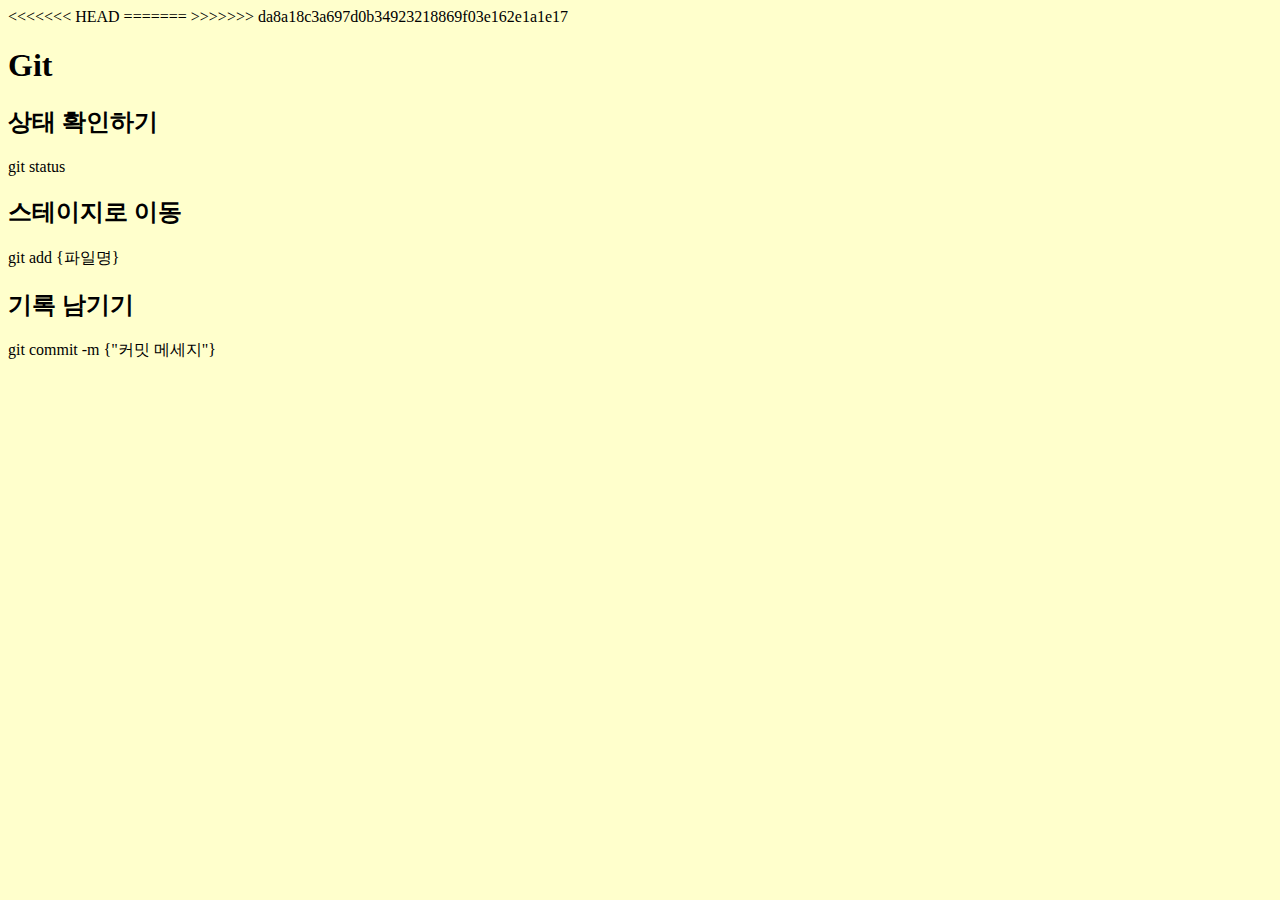
<file: index.html>
<!DOCTYPE html>
<html lang="ko-KR">
<head>
  <meta charset="UTF-8">
  <meta name="viewport" content="width=device-width, initial-scale=1.0">
  <meta http-equiv="X-UA-Compatible" content="ie=edge">
<<<<<<< HEAD
  <title>Git을 배우자</title>
  <link rel="stylesheet" href="css/style.css">
=======
  <title>git을 배우자</title>
>>>>>>> da8a18c3a697d0b34923218869f03e162e1a1e17
</head>
<body>
  <h1>Git</h1>
  <h2>상태 확인하기</h2>
  <p>git status</p>
  <h2>스테이지로 이동</h2>
  <p>git add {파일명}</p>
  <h2>기록 남기기</h2>
  <p>git commit -m {"커밋 메세지"}</p>
</body>
</html>
</file>
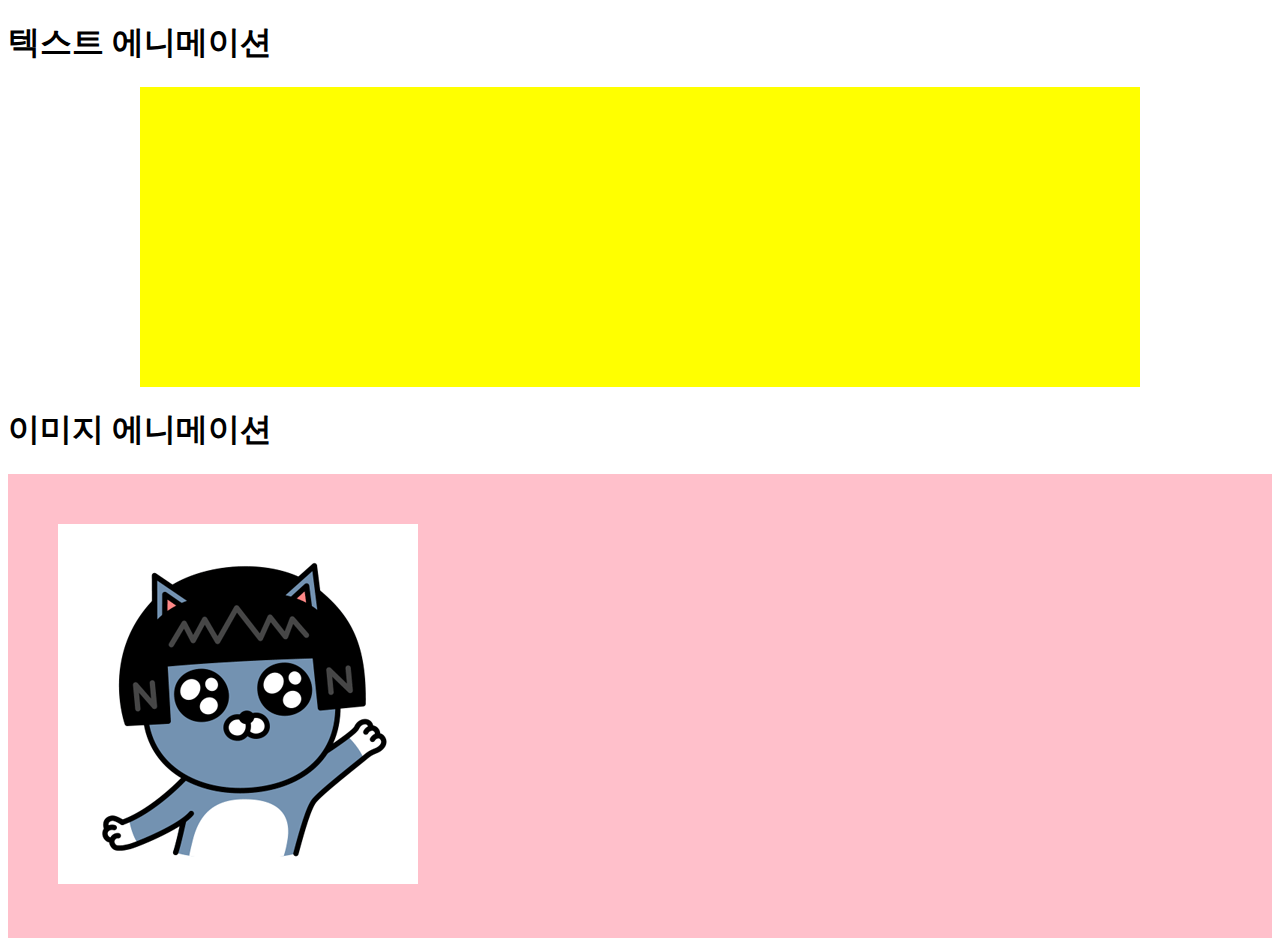
<file: animation.html>
<!DOCTYPE html>
<html lang="ko-KR">
<head>
  <meta charset="UTF-8">
  <meta name="viewport" content="width=device-width, initial-scale=1.0">
  <meta http-equiv="X-UA-Compatible" content="ie=edge">
  <title>에니메이션 활용</title>
  <link rel="stylesheet" href="css/animation.css">
</head>
<body>
  <h1>텍스트 에니메이션</h1>
  <div class="text-wrap">
    <div class="text">
      Hello CSS Animation!
    </div>
  </div>
  <h1>이미지 에니메이션</h1>
  <div class="img-wrap">
    <img src="images/neo.gif" alt="" class="neo">
  </div>
</body>
</html>
</file>
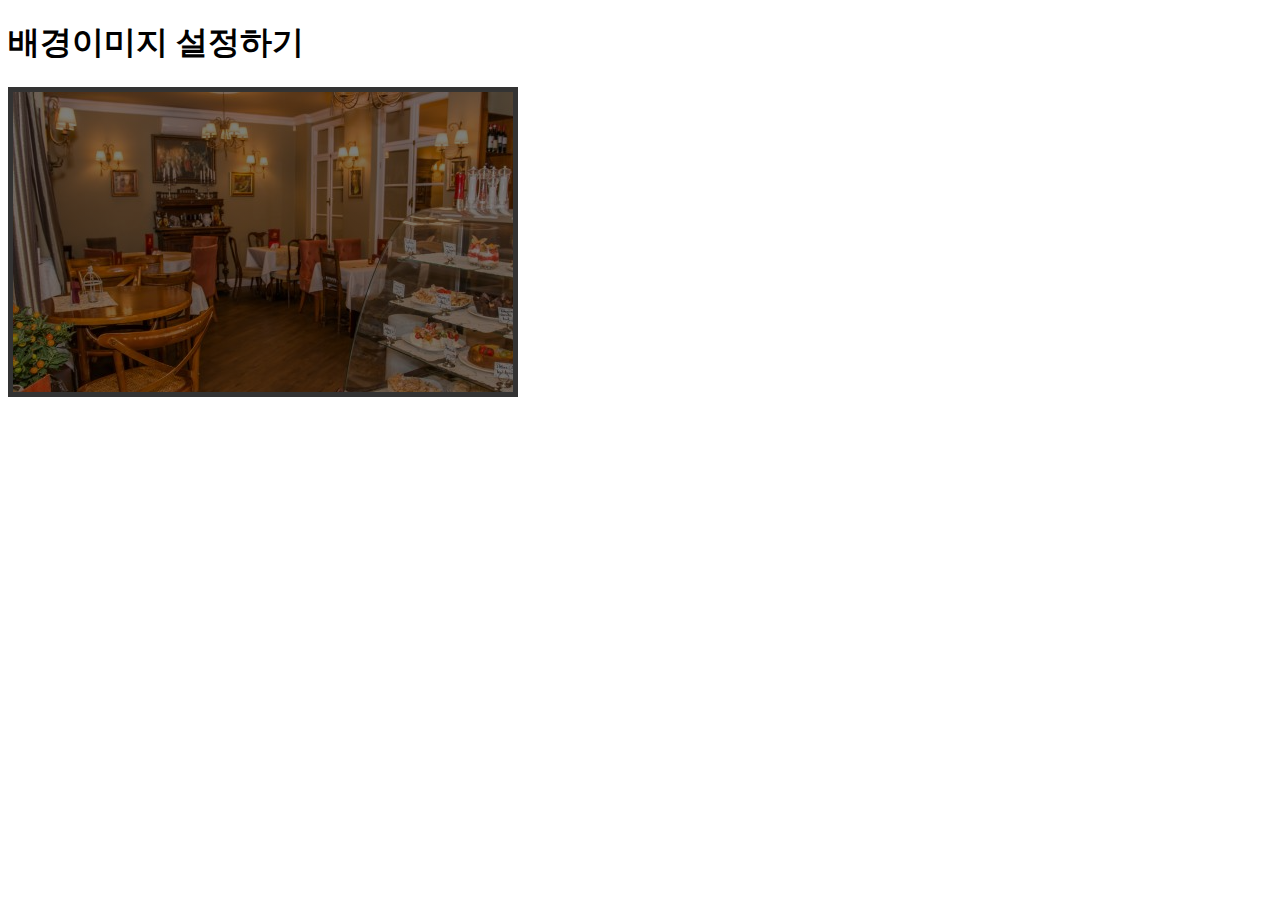
<file: background.html>
<!DOCTYPE html>
<html lang="ko-KR">
<head>
  <meta charset="UTF-8">
  <meta name="viewport" content="width=device-width, initial-scale=1.0">
  <meta http-equiv="X-UA-Compatible" content="ie=edge">
  <title>배경이미지 활용</title>
  <link rel="stylesheet" href="css/background.css">
</head>
<body>
  <h1>배경이미지 설정하기</h1>
  <div class="bg-wrap">

    
  </div>
</body>
</html>
</file>
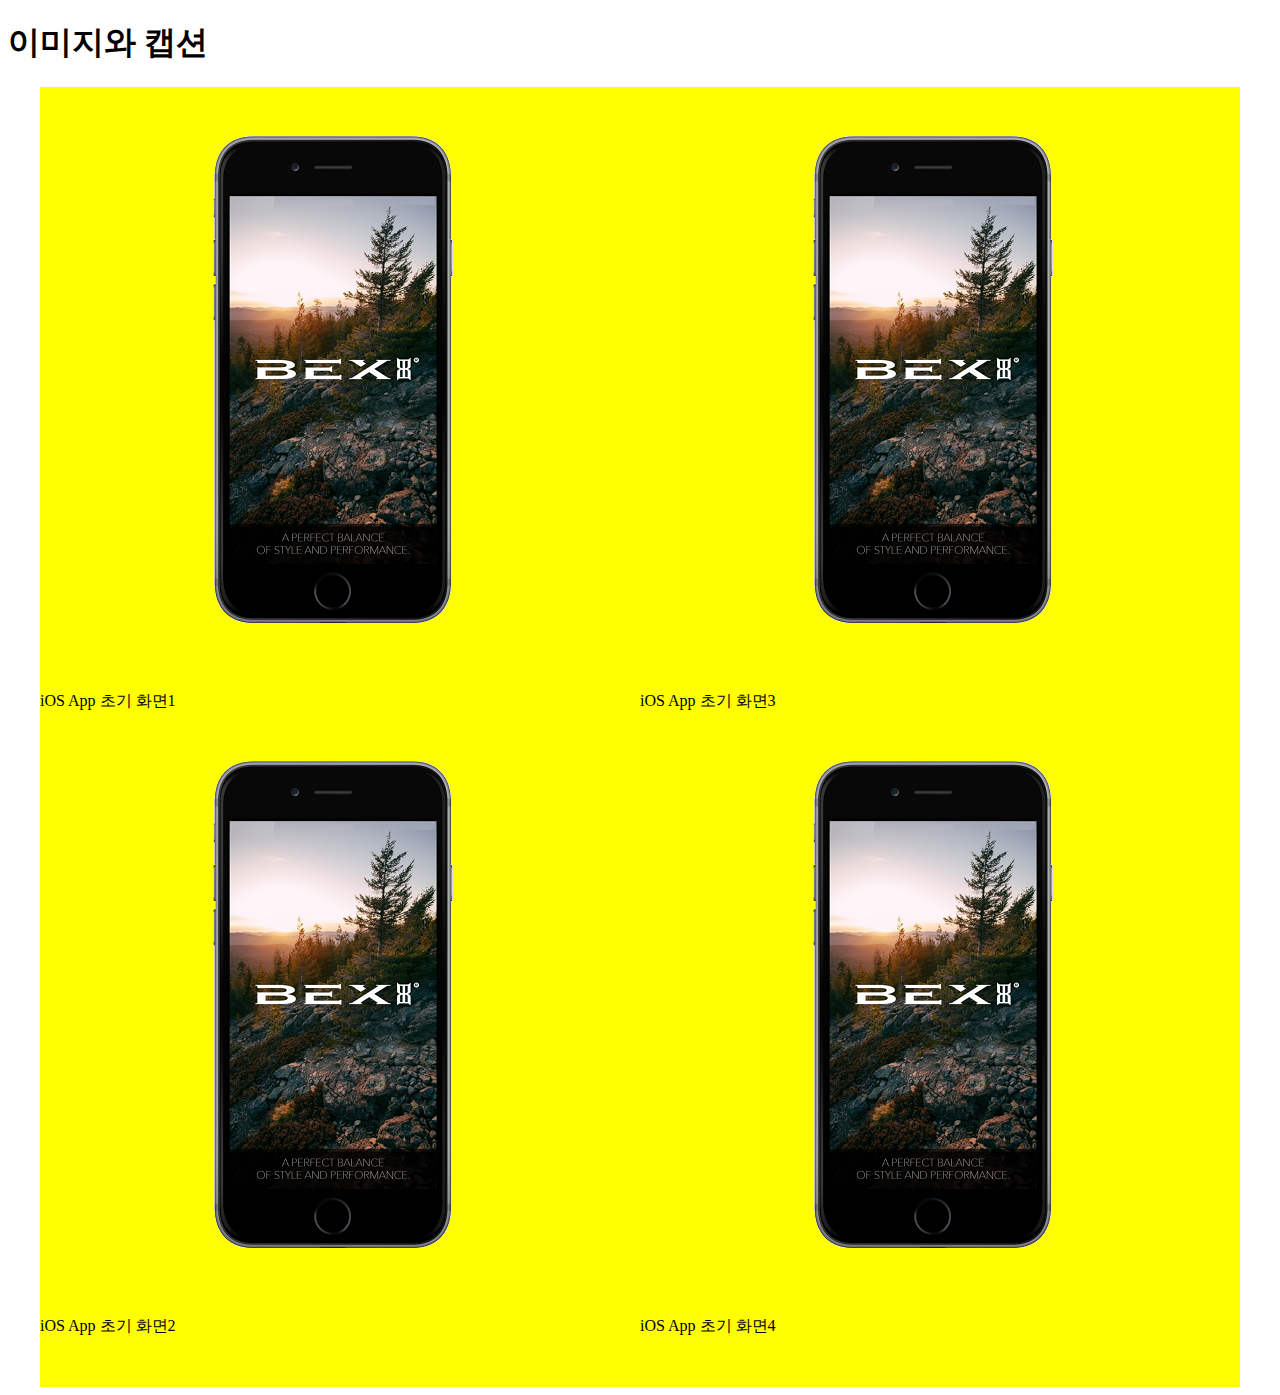
<file: figure.html>
<!DOCTYPE html>
<html lang="ko-KR">
<head>
  <meta charset="UTF-8">
  <meta name="viewport" content="width=device-width, initial-scale=1.0">
  <meta http-equiv="X-UA-Compatible" content="ie=edge">
  <title>figure 요소와 figcaption</title>
  <link rel="stylesheet" href="css/figure.css">
</head>
<body>
  <h1>이미지와 캡션</h1>
  <div>
    <figure>
      <img src="images/app.png" alt="">
      <figcaption>iOS App 초기 화면1</figcaption>
    </figure>
    <figure>
      <img src="images/app.png" alt="">
      <figcaption>iOS App 초기 화면2</figcaption>
    </figure>
    <figure>
      <img src="images/app.png" alt="">
      <figcaption>iOS App 초기 화면3</figcaption>
    </figure>
    <figure>
      <img src="images/app.png" alt="">
      <figcaption>iOS App 초기 화면4</figcaption>
    </figure>
  </div>
</body>
</html>
</file>
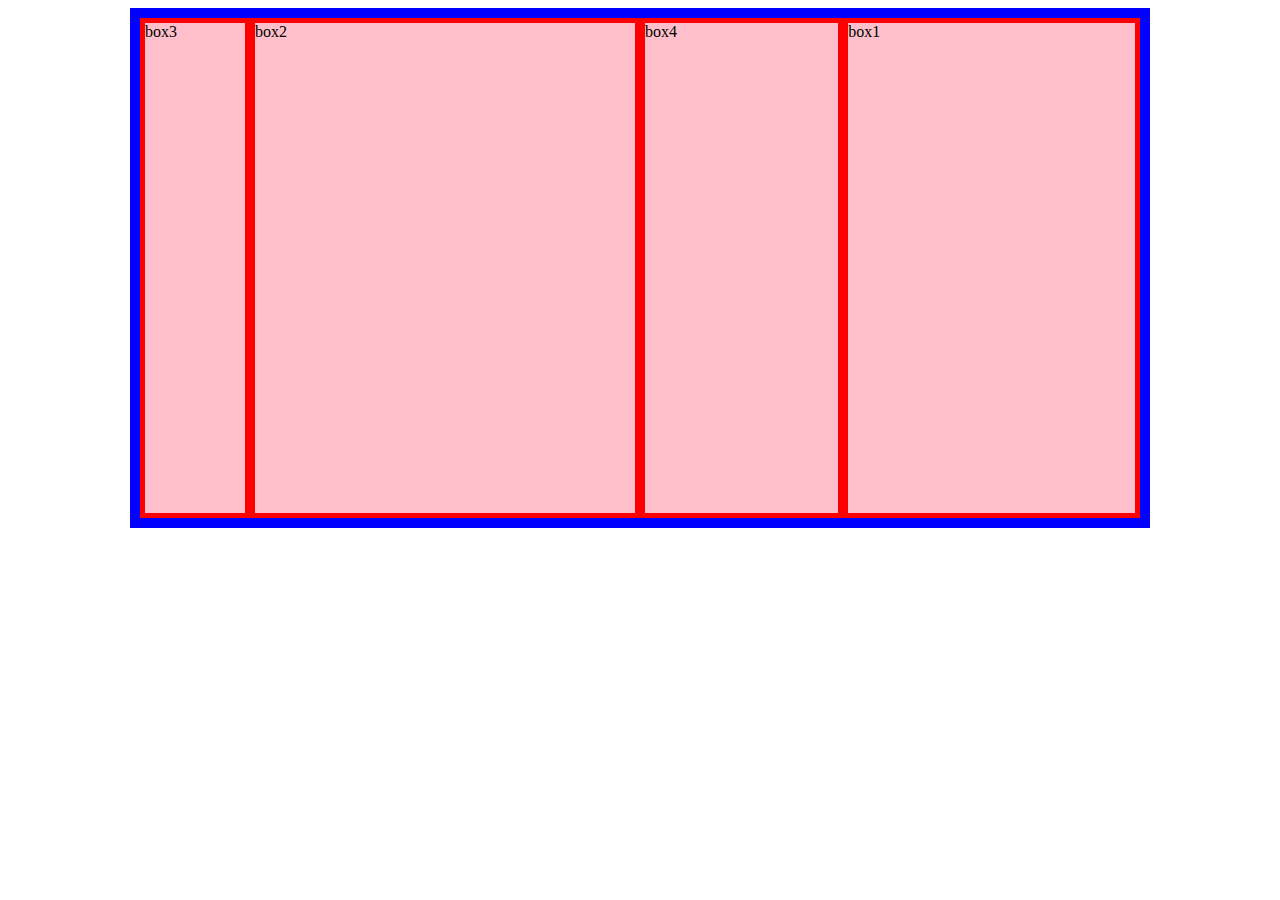
<file: flex.html>
<!DOCTYPE html>
<html lang="ko-KR">
<head>
  <meta charset="UTF-8">
  <meta name="viewport" content="width=device-width, initial-scale=1.0">
  <meta http-equiv="X-UA-Compatible" content="ie=edge">
  <title>플렉스 박스</title>
  <link rel="stylesheet" href="css/flex.css">
</head>
<body>
  <div class="wrap">
    <div class="w1">box1</div>
    <div class="w2">box2</div>
    <div class="w3">box3</div>
    <div class="w4">box4</div>
  </div>
  
</body>
</html>
</file>
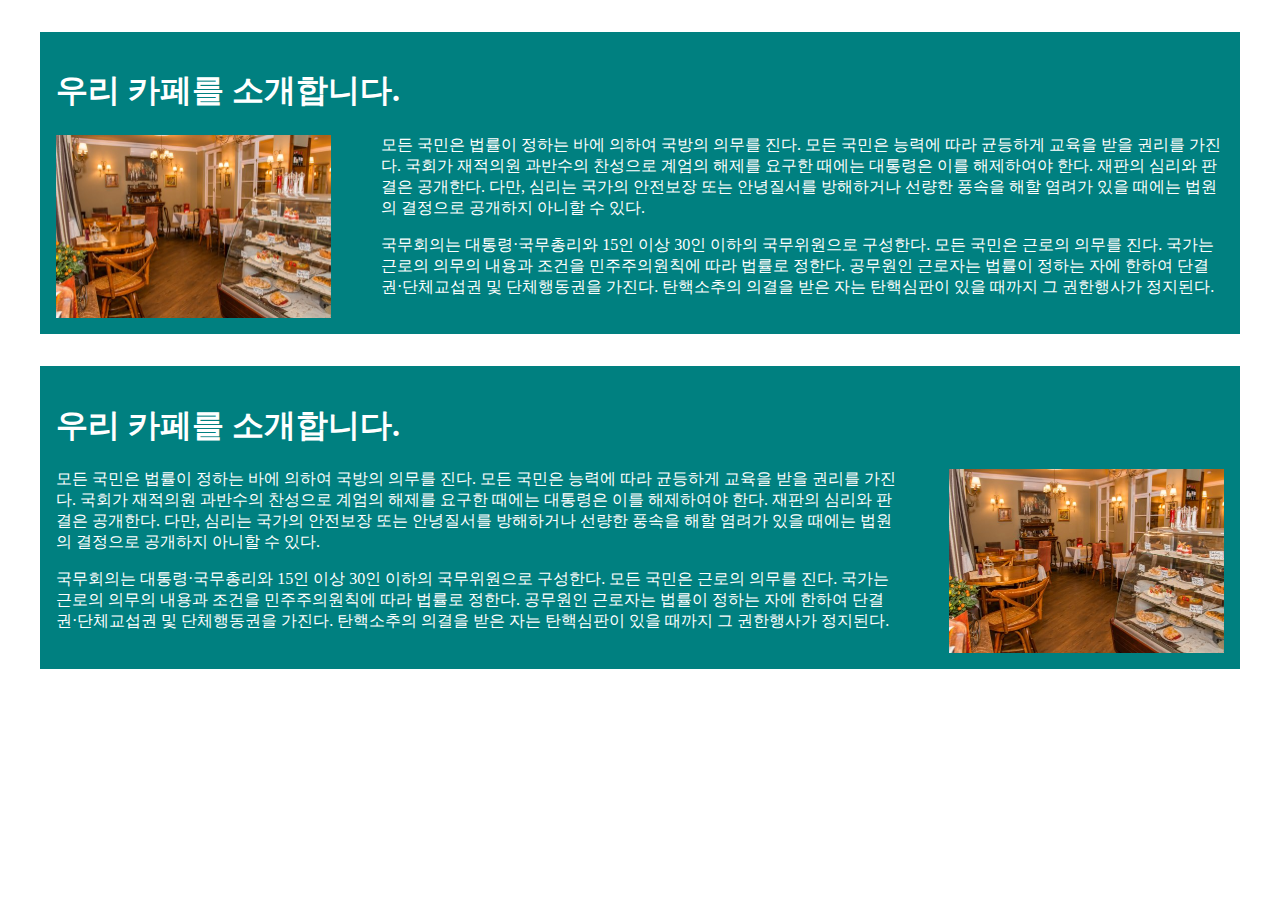
<file: float.html>
<!DOCTYPE html>
<html lang="ko-KR">
<head>
  <meta charset="UTF-8">
  <meta name="viewport" content="width=device-width, initial-scale=1.0">
  <meta http-equiv="X-UA-Compatible" content="ie=edge">
  <title>플로트의 활용</title>
  <link rel="stylesheet" href="css/float.css">
</head>
<body>
  <section>
    <h1>우리 카페를 소개합니다.</h1>
    <img src="images/cafe.jpg" alt="카페 내부 전경" class="f-left">
    <p>모든 국민은 법률이 정하는 바에 의하여 국방의 의무를 진다. 모든 국민은 능력에 따라 균등하게 교육을 받을 권리를 가진다. 국회가 재적의원 과반수의 찬성으로 계엄의 해제를 요구한 때에는 대통령은 이를 해제하여야 한다.
      재판의 심리와 판결은 공개한다. 다만, 심리는 국가의 안전보장 또는 안녕질서를 방해하거나 선량한 풍속을 해할 염려가 있을 때에는 법원의 결정으로 공개하지 아니할 수 있다.</p>
    
    <p>국무회의는 대통령·국무총리와 15인 이상 30인 이하의 국무위원으로 구성한다. 모든 국민은 근로의 의무를 진다. 국가는 근로의 의무의 내용과 조건을 민주주의원칙에 따라 법률로 정한다. 공무원인 근로자는 법률이 정하는
      자에 한하여 단결권·단체교섭권 및 단체행동권을 가진다. 탄핵소추의 의결을 받은 자는 탄핵심판이 있을 때까지 그 권한행사가 정지된다.</p>
  </section>
  <section>
    <h1>우리 카페를 소개합니다.</h1>
    <img src="images/cafe.jpg" alt="카페 내부 전경" class="f-right">
    <p>모든 국민은 법률이 정하는 바에 의하여 국방의 의무를 진다. 모든 국민은 능력에 따라 균등하게 교육을 받을 권리를 가진다. 국회가 재적의원 과반수의 찬성으로 계엄의 해제를 요구한 때에는 대통령은 이를 해제하여야 한다.
      재판의 심리와 판결은 공개한다. 다만, 심리는 국가의 안전보장 또는 안녕질서를 방해하거나 선량한 풍속을 해할 염려가 있을 때에는 법원의 결정으로 공개하지 아니할 수 있다.</p>
    
    <p>국무회의는 대통령·국무총리와 15인 이상 30인 이하의 국무위원으로 구성한다. 모든 국민은 근로의 의무를 진다. 국가는 근로의 의무의 내용과 조건을 민주주의원칙에 따라 법률로 정한다. 공무원인 근로자는 법률이 정하는
      자에 한하여 단결권·단체교섭권 및 단체행동권을 가진다. 탄핵소추의 의결을 받은 자는 탄핵심판이 있을 때까지 그 권한행사가 정지된다.</p>
  </section>
</body>
</html>
</file>
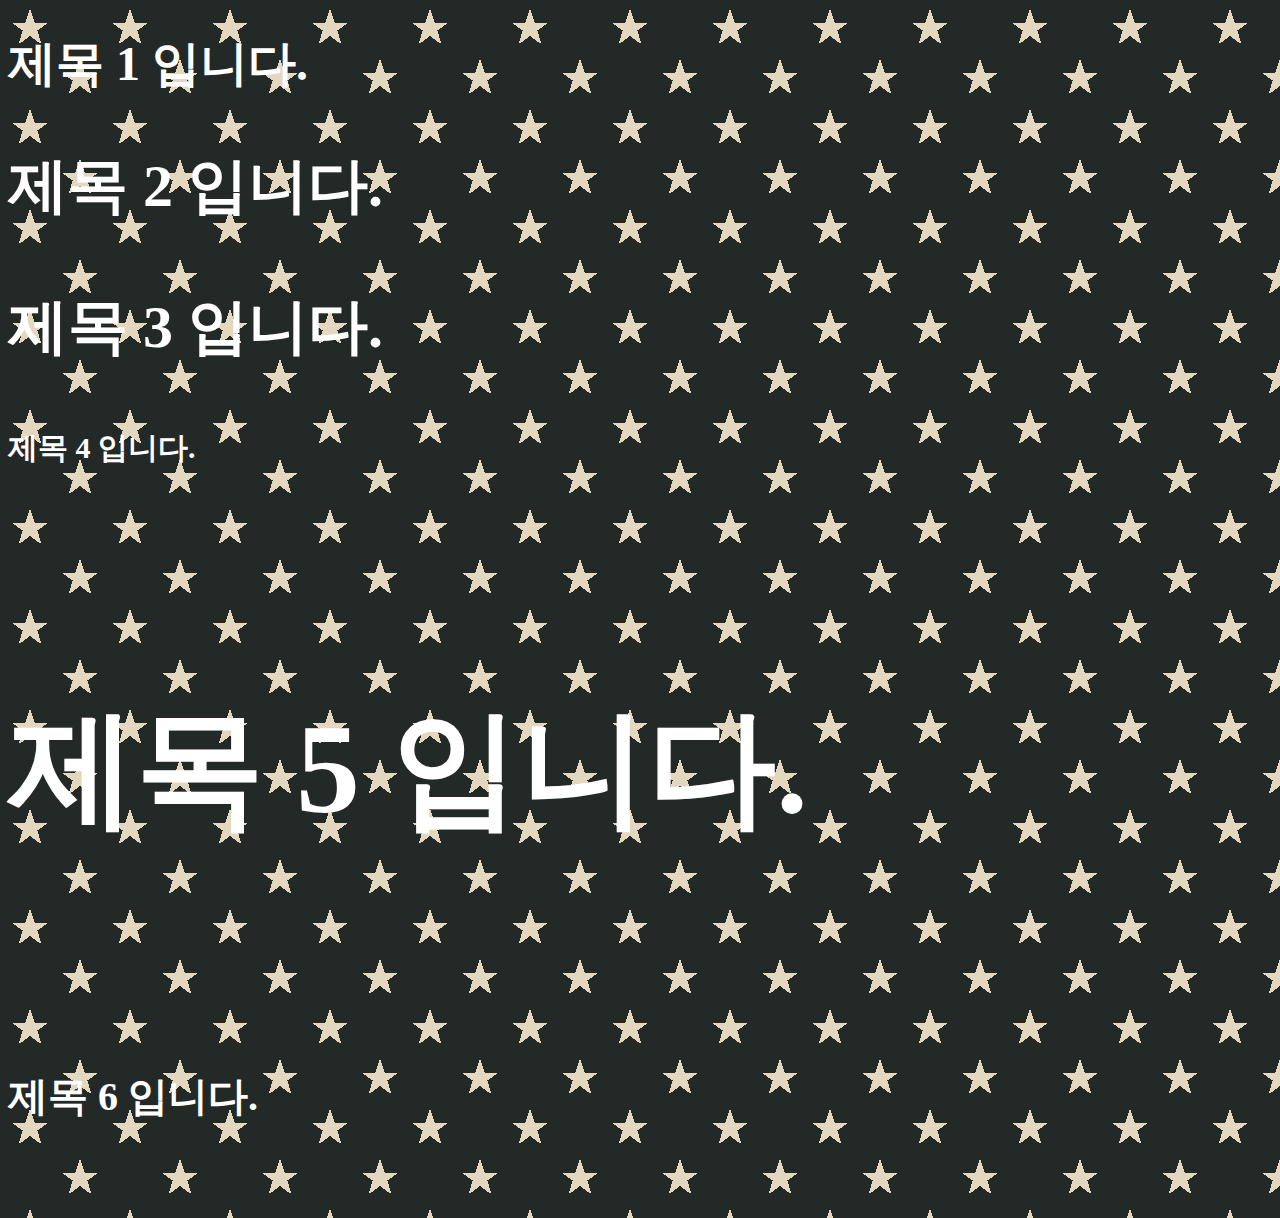
<file: heading.html>
<!DOCTYPE html>
<html lang="ko-KR">
<head>
  <meta charset="UTF-8">
  <meta name="viewport" content="width=device-width, initial-scale=1.0">
  <meta http-equiv="X-UA-Compatible" content="ie=edge">
  <title>제목 요소</title>
  <link rel="stylesheet" href="css/heading.css">
</head>
<body>
  <h1>제목 1 입니다.</h1>
  <h2>제목 2 입니다.</h2>
  <h3>제목 3 입니다.</h3>
  <h4>제목 4 입니다.</h4>
  <h5>제목 5 입니다.</h5>
  <h6>제목 6 입니다.</h6>
</body>
</html>
</file>
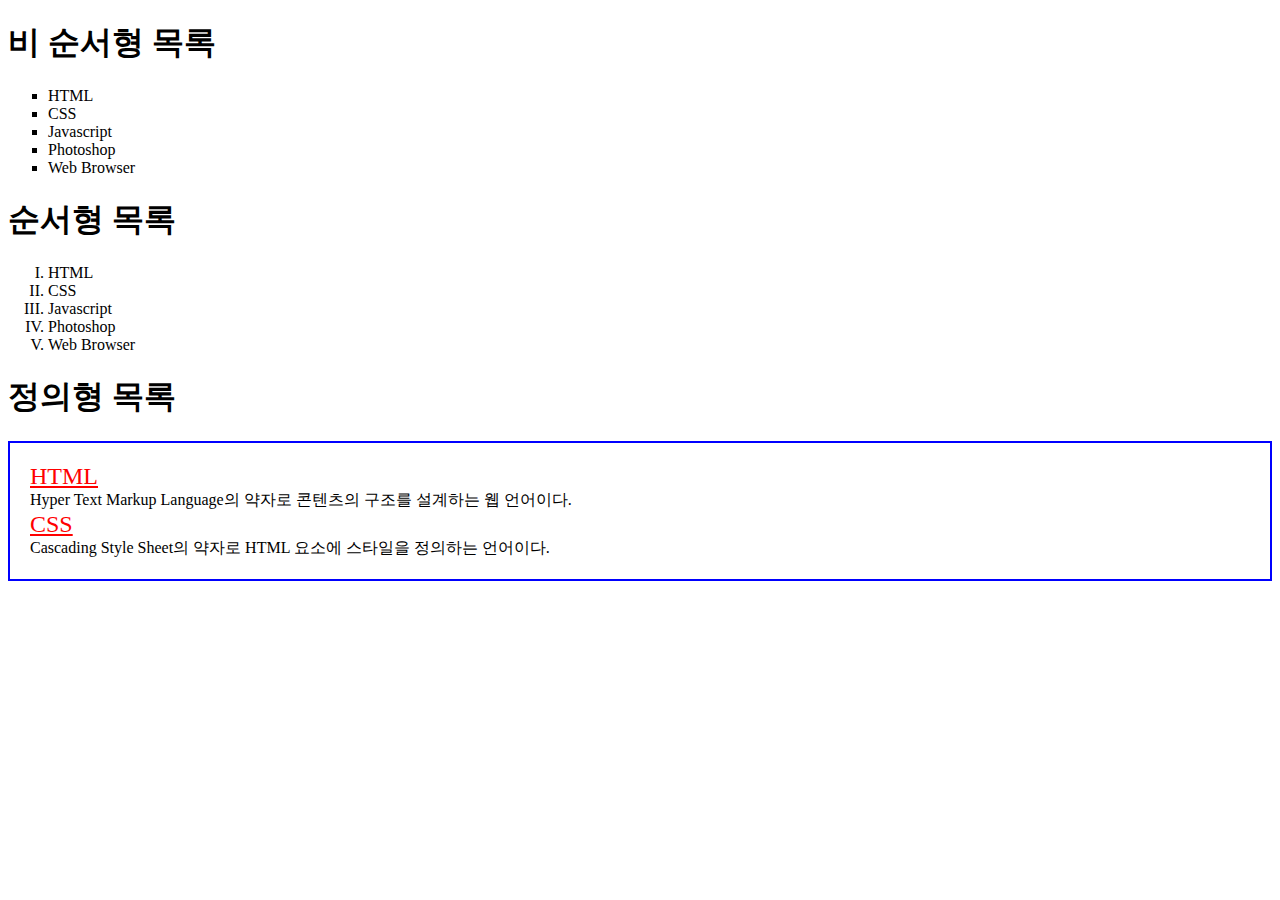
<file: list.html>
<!DOCTYPE html>
<html lang="ko-KR">
<head>
  <meta charset="UTF-8">
  <meta name="viewport" content="width=device-width, initial-scale=1.0">
  <meta http-equiv="X-UA-Compatible" content="ie=edge">
  <title>리스트</title>
  <link rel="stylesheet" href="css/list.css">
</head>
<body>
  <h1>비 순서형 목록</h1>
  <ul>
    <li>HTML</li>
    <li>CSS</li>
    <li>Javascript</li>
    <li>Photoshop</li>
    <li>Web Browser</li>
  </ul>
  <h1>순서형 목록</h1>
  <ol>
    <li>HTML</li>
    <li>CSS</li>
    <li>Javascript</li>
    <li>Photoshop</li>
    <li>Web Browser</li>
  </ol>
  <h1>정의형 목록</h1>
  <dl>
    <dt>HTML</dt>
    <dd>Hyper Text Markup Language의 약자로 콘텐츠의 구조를 설계하는 웹 언어이다.</dd>
    <dt>CSS</dt>
    <dd>Cascading Style Sheet의 약자로 HTML 요소에 스타일을 정의하는 언어이다.</dd> 
  </dl>
</body>
</html>
</file>
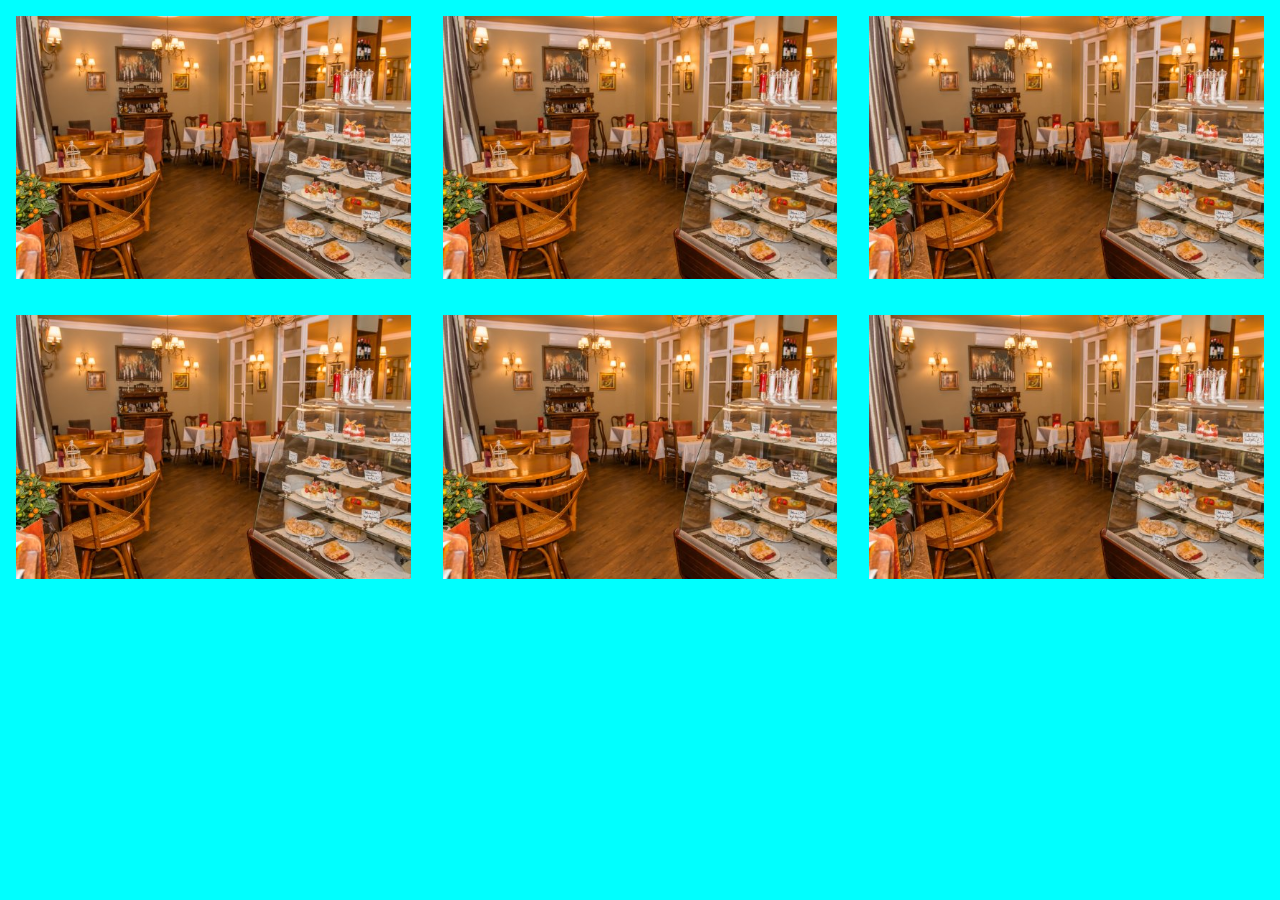
<file: media-query.html>
<!DOCTYPE html>
<html lang="ko-KR">
<head>
  <meta charset="UTF-8">
  <meta name="viewport" content="width=device-width, initial-scale=1.0">
  <meta http-equiv="X-UA-Compatible" content="ie=edge">
  <title>미디어 쿼리의 이해</title>
  <link rel="stylesheet" href="css/media-query.css">
</head>
<body>
  <div class="wrap-container">
    <figure class="img-wrap">
      <img src="images/cafe.jpg" alt="">
    </figure>
    <figure class="img-wrap">
      <img src="images/cafe.jpg" alt="">
    </figure>
    <figure class="img-wrap">
      <img src="images/cafe.jpg" alt="">
    </figure>
    <figure class="img-wrap">
      <img src="images/cafe.jpg" alt="">
    </figure>
    <figure class="img-wrap">
      <img src="images/cafe.jpg" alt="">
    </figure>
    <figure class="img-wrap">
      <img src="images/cafe.jpg" alt="">
    </figure>
  </div>
</body>
</html>
</file>
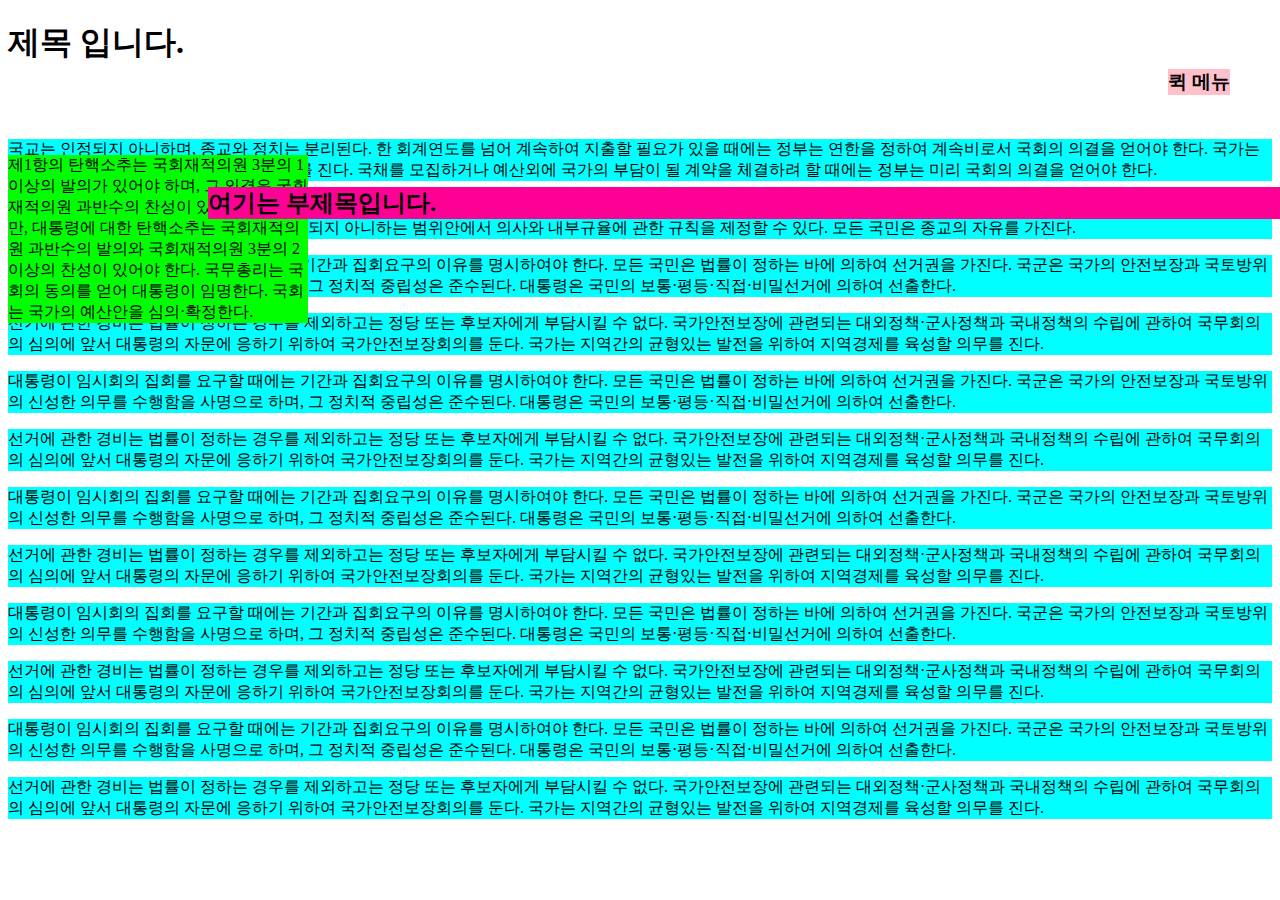
<file: position.html>
<!DOCTYPE html>
<html lang="ko-KR">
<head>
  <meta charset="UTF-8">
  <meta name="viewport" content="width=device-width, initial-scale=1.0">
  <meta http-equiv="X-UA-Compatible" content="ie=edge">
  <title>포지션 익히기</title>
  <link rel="stylesheet" href="css/position.css">
</head>
<body>
  <h1 class="brand">제목 입니다.</h1>
  <h2 class="sub">여기는 부제목입니다.</h2>
  <h3 class="quick">퀵 메뉴</h3>
  <div>
    <p>국교는 인정되지 아니하며, 종교와 정치는 분리된다. 한 회계연도를 넘어 계속하여 지출할 필요가 있을 때에는 정부는 연한을 정하여 계속비로서 국회의 의결을 얻어야 한다. 국가는 사회보장·사회복지의 증진에 노력할 의무를
      진다. 국채를 모집하거나 예산외에 국가의 부담이 될 계약을 체결하려 할 때에는 정부는 미리 국회의 의결을 얻어야 한다.</p>
    
    <p>각급 선거관리위원회의 조직·직무범위 기타 필요한 사항은 법률로 정한다. 모든 국민은 신속한 재판을 받을 권리를 가진다. 형사피고인은 상당한 이유가 없는 한 지체없이 공개재판을 받을 권리를 가진다. 국회는 법률에 저촉되지
      아니하는 범위안에서 의사와 내부규율에 관한 규칙을 제정할 수 있다. 모든 국민은 종교의 자유를 가진다.</p>
    
    <p class="note">제1항의 탄핵소추는 국회재적의원 3분의 1 이상의 발의가 있어야 하며, 그 의결은 국회재적의원 과반수의 찬성이 있어야 한다. 다만, 대통령에 대한 탄핵소추는 국회재적의원 과반수의 발의와 국회재적의원 3분의 2 이상의
      찬성이 있어야 한다. 국무총리는 국회의 동의를 얻어 대통령이 임명한다. 국회는 국가의 예산안을 심의·확정한다.</p>
    
    <p>대통령이 임시회의 집회를 요구할 때에는 기간과 집회요구의 이유를 명시하여야 한다. 모든 국민은 법률이 정하는 바에 의하여 선거권을 가진다. 국군은 국가의 안전보장과 국토방위의 신성한 의무를 수행함을 사명으로 하며, 그
      정치적 중립성은 준수된다. 대통령은 국민의 보통·평등·직접·비밀선거에 의하여 선출한다.</p>
    
    <p>선거에 관한 경비는 법률이 정하는 경우를 제외하고는 정당 또는 후보자에게 부담시킬 수 없다. 국가안전보장에 관련되는 대외정책·군사정책과 국내정책의 수립에 관하여 국무회의의 심의에 앞서 대통령의 자문에 응하기 위하여 국가안전보장회의를
      둔다. 국가는 지역간의 균형있는 발전을 위하여 지역경제를 육성할 의무를 진다.</p>
    <p>대통령이 임시회의 집회를 요구할 때에는 기간과 집회요구의 이유를 명시하여야 한다. 모든 국민은 법률이 정하는 바에 의하여 선거권을 가진다. 국군은 국가의 안전보장과 국토방위의 신성한 의무를 수행함을 사명으로 하며, 그
      정치적 중립성은 준수된다. 대통령은 국민의 보통·평등·직접·비밀선거에 의하여 선출한다.</p>
    
    <p>선거에 관한 경비는 법률이 정하는 경우를 제외하고는 정당 또는 후보자에게 부담시킬 수 없다. 국가안전보장에 관련되는 대외정책·군사정책과 국내정책의 수립에 관하여 국무회의의 심의에 앞서 대통령의 자문에 응하기 위하여 국가안전보장회의를
      둔다. 국가는 지역간의 균형있는 발전을 위하여 지역경제를 육성할 의무를 진다.</p>
    <p>대통령이 임시회의 집회를 요구할 때에는 기간과 집회요구의 이유를 명시하여야 한다. 모든 국민은 법률이 정하는 바에 의하여 선거권을 가진다. 국군은 국가의 안전보장과 국토방위의 신성한 의무를 수행함을 사명으로 하며, 그
      정치적 중립성은 준수된다. 대통령은 국민의 보통·평등·직접·비밀선거에 의하여 선출한다.</p>
    
    <p>선거에 관한 경비는 법률이 정하는 경우를 제외하고는 정당 또는 후보자에게 부담시킬 수 없다. 국가안전보장에 관련되는 대외정책·군사정책과 국내정책의 수립에 관하여 국무회의의 심의에 앞서 대통령의 자문에 응하기 위하여 국가안전보장회의를
      둔다. 국가는 지역간의 균형있는 발전을 위하여 지역경제를 육성할 의무를 진다.</p>
    <p>대통령이 임시회의 집회를 요구할 때에는 기간과 집회요구의 이유를 명시하여야 한다. 모든 국민은 법률이 정하는 바에 의하여 선거권을 가진다. 국군은 국가의 안전보장과 국토방위의 신성한 의무를 수행함을 사명으로 하며, 그
      정치적 중립성은 준수된다. 대통령은 국민의 보통·평등·직접·비밀선거에 의하여 선출한다.</p>
    
    <p>선거에 관한 경비는 법률이 정하는 경우를 제외하고는 정당 또는 후보자에게 부담시킬 수 없다. 국가안전보장에 관련되는 대외정책·군사정책과 국내정책의 수립에 관하여 국무회의의 심의에 앞서 대통령의 자문에 응하기 위하여 국가안전보장회의를
      둔다. 국가는 지역간의 균형있는 발전을 위하여 지역경제를 육성할 의무를 진다.</p>
    <p>대통령이 임시회의 집회를 요구할 때에는 기간과 집회요구의 이유를 명시하여야 한다. 모든 국민은 법률이 정하는 바에 의하여 선거권을 가진다. 국군은 국가의 안전보장과 국토방위의 신성한 의무를 수행함을 사명으로 하며, 그
      정치적 중립성은 준수된다. 대통령은 국민의 보통·평등·직접·비밀선거에 의하여 선출한다.</p>
    
    <p>선거에 관한 경비는 법률이 정하는 경우를 제외하고는 정당 또는 후보자에게 부담시킬 수 없다. 국가안전보장에 관련되는 대외정책·군사정책과 국내정책의 수립에 관하여 국무회의의 심의에 앞서 대통령의 자문에 응하기 위하여 국가안전보장회의를
      둔다. 국가는 지역간의 균형있는 발전을 위하여 지역경제를 육성할 의무를 진다.</p>
  </div>

</body>
</html>
</file>
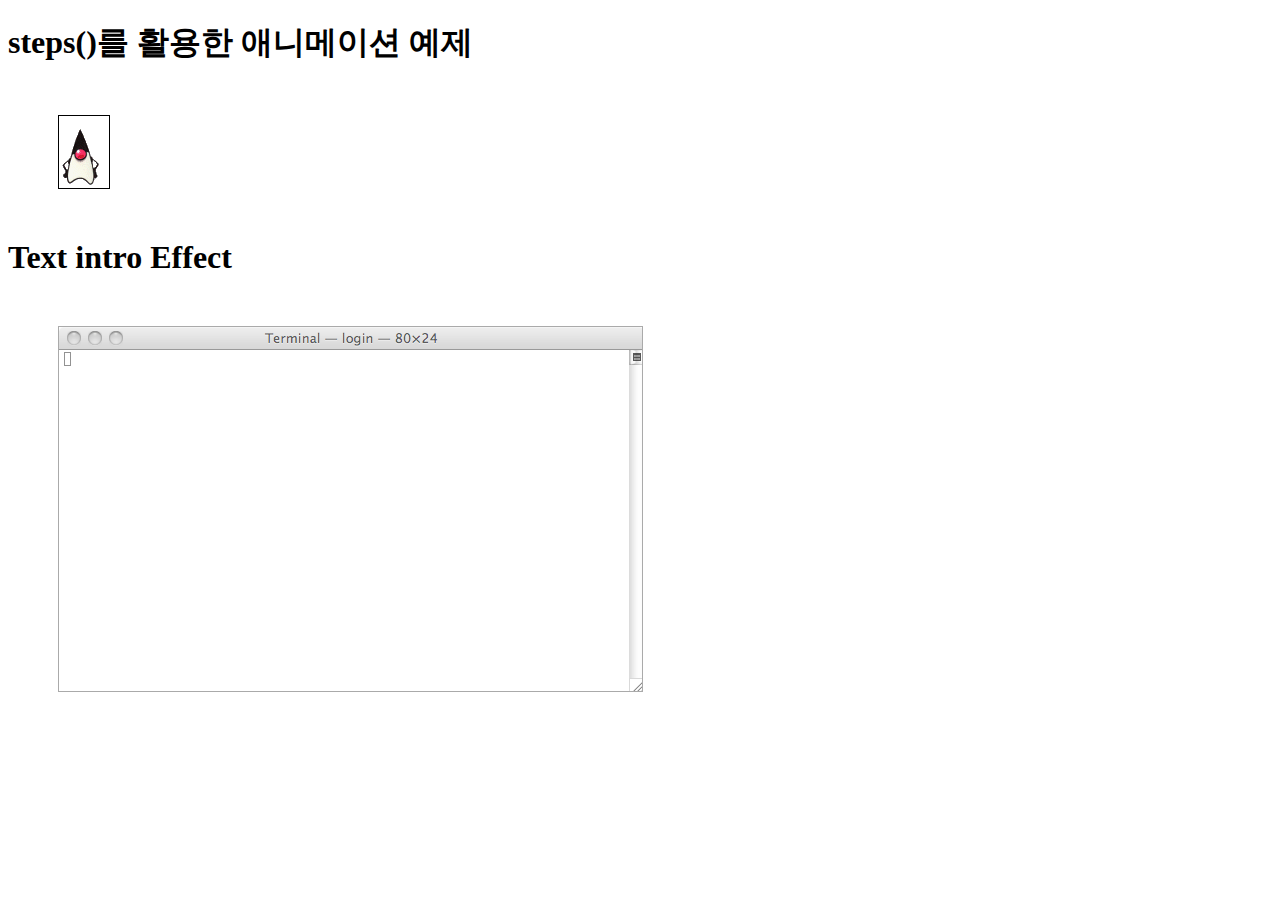
<file: steps.html>
<!DOCTYPE html>
<html lang="ko-KR">
<head>
  <meta charset="UTF-8">
  <meta name="viewport" content="width=device-width, initial-scale=1.0">
  <meta http-equiv="X-UA-Compatible" content="ie=edge">
  <title>Steps 애니메이션</title>
  <link rel="stylesheet" href="css/steps.css">
</head>
<body>
  <h1>steps()를 활용한 애니메이션 예제</h1>
  <div class="box">

  </div>
  <h1>Text intro Effect</h1>
  <div class="intro-wrap">
    <p class="intro1">I am a web developer!</p>
    <p class="intro2">I am a web designer!</p>
  </div>
</body>
</html>
</file>
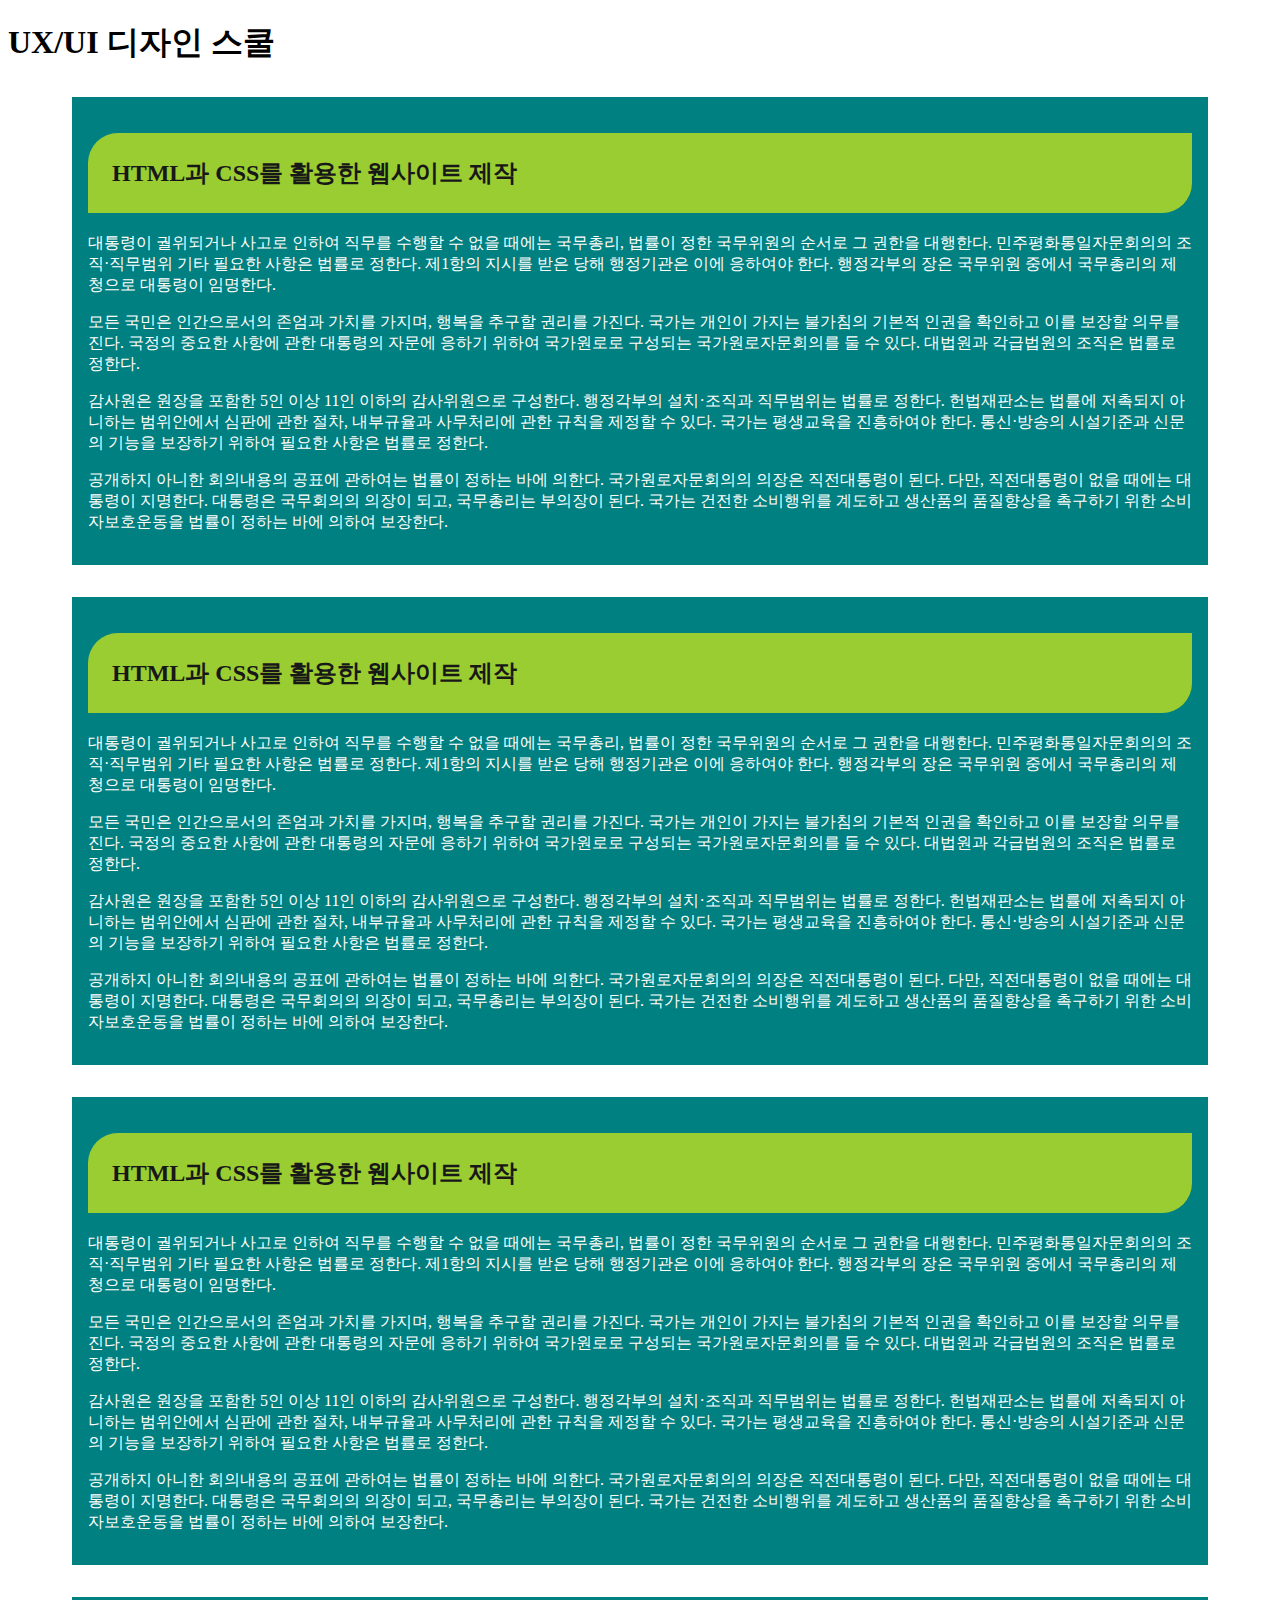
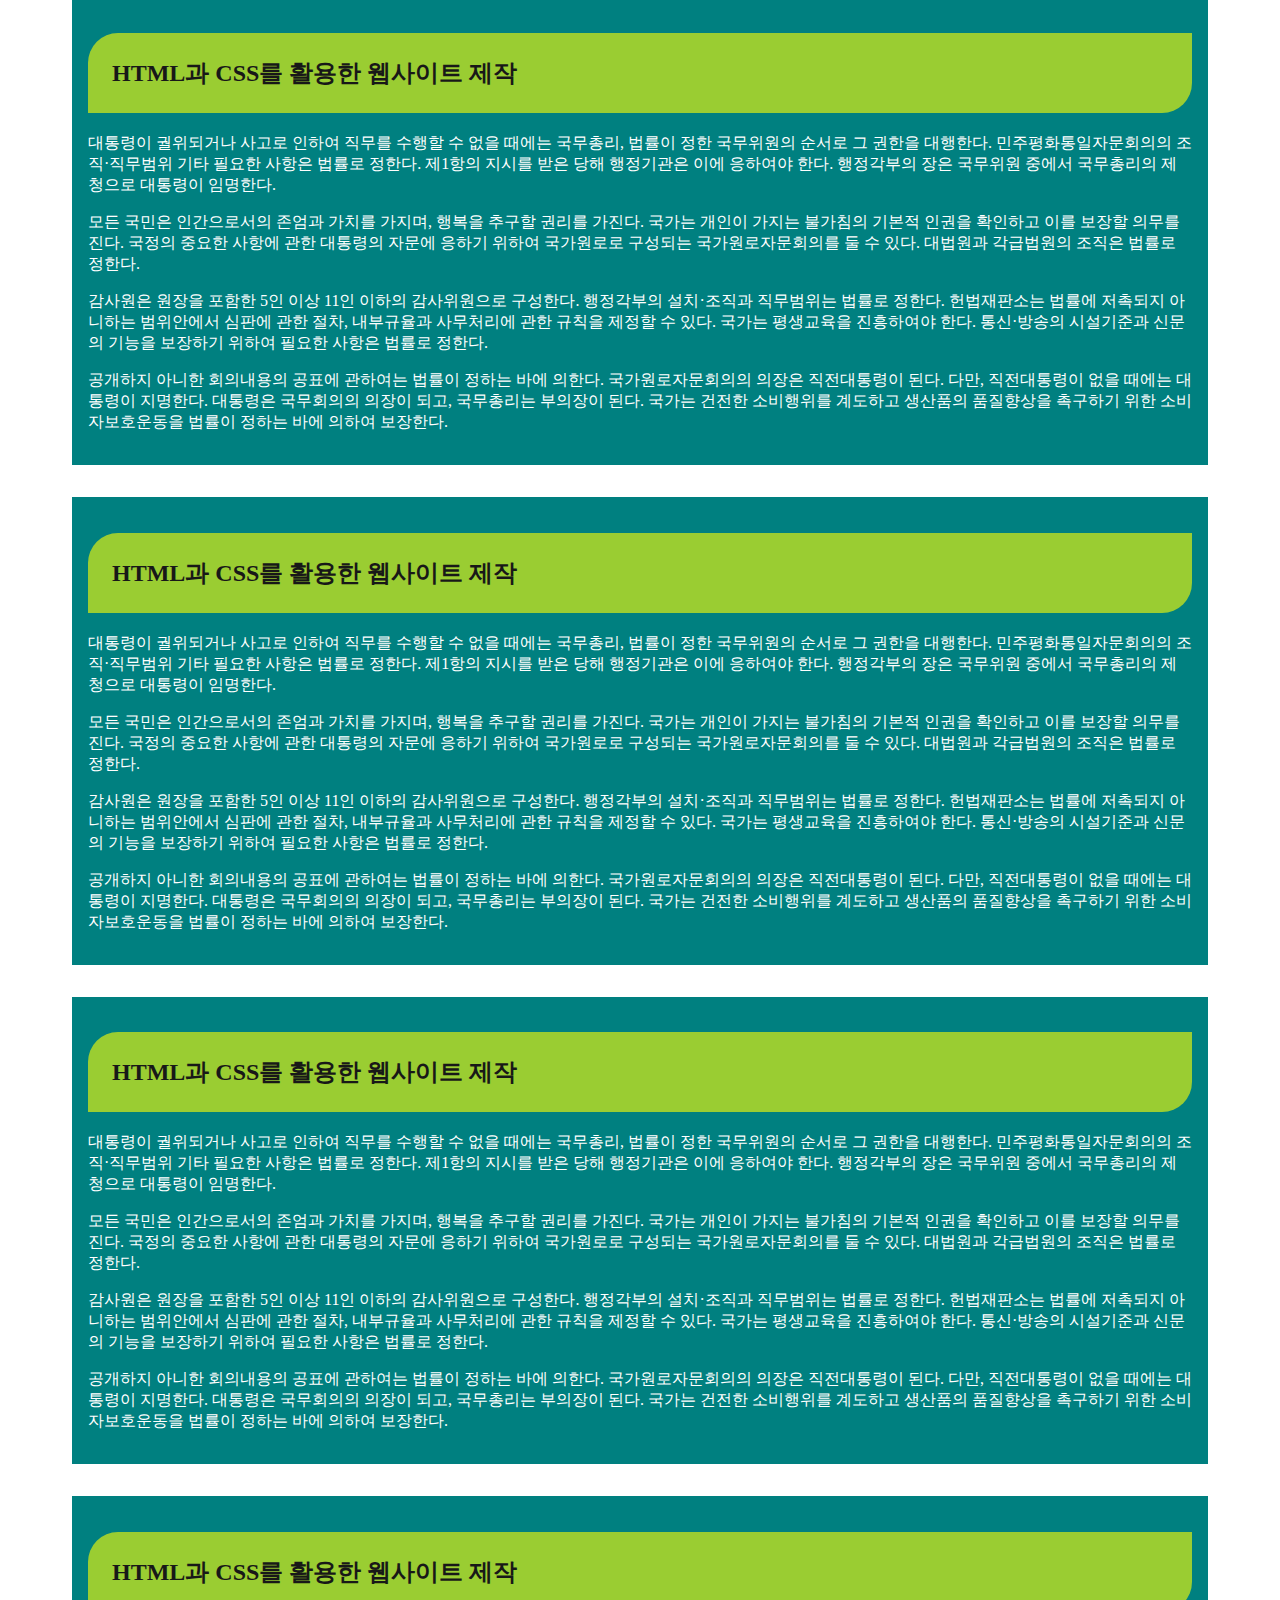
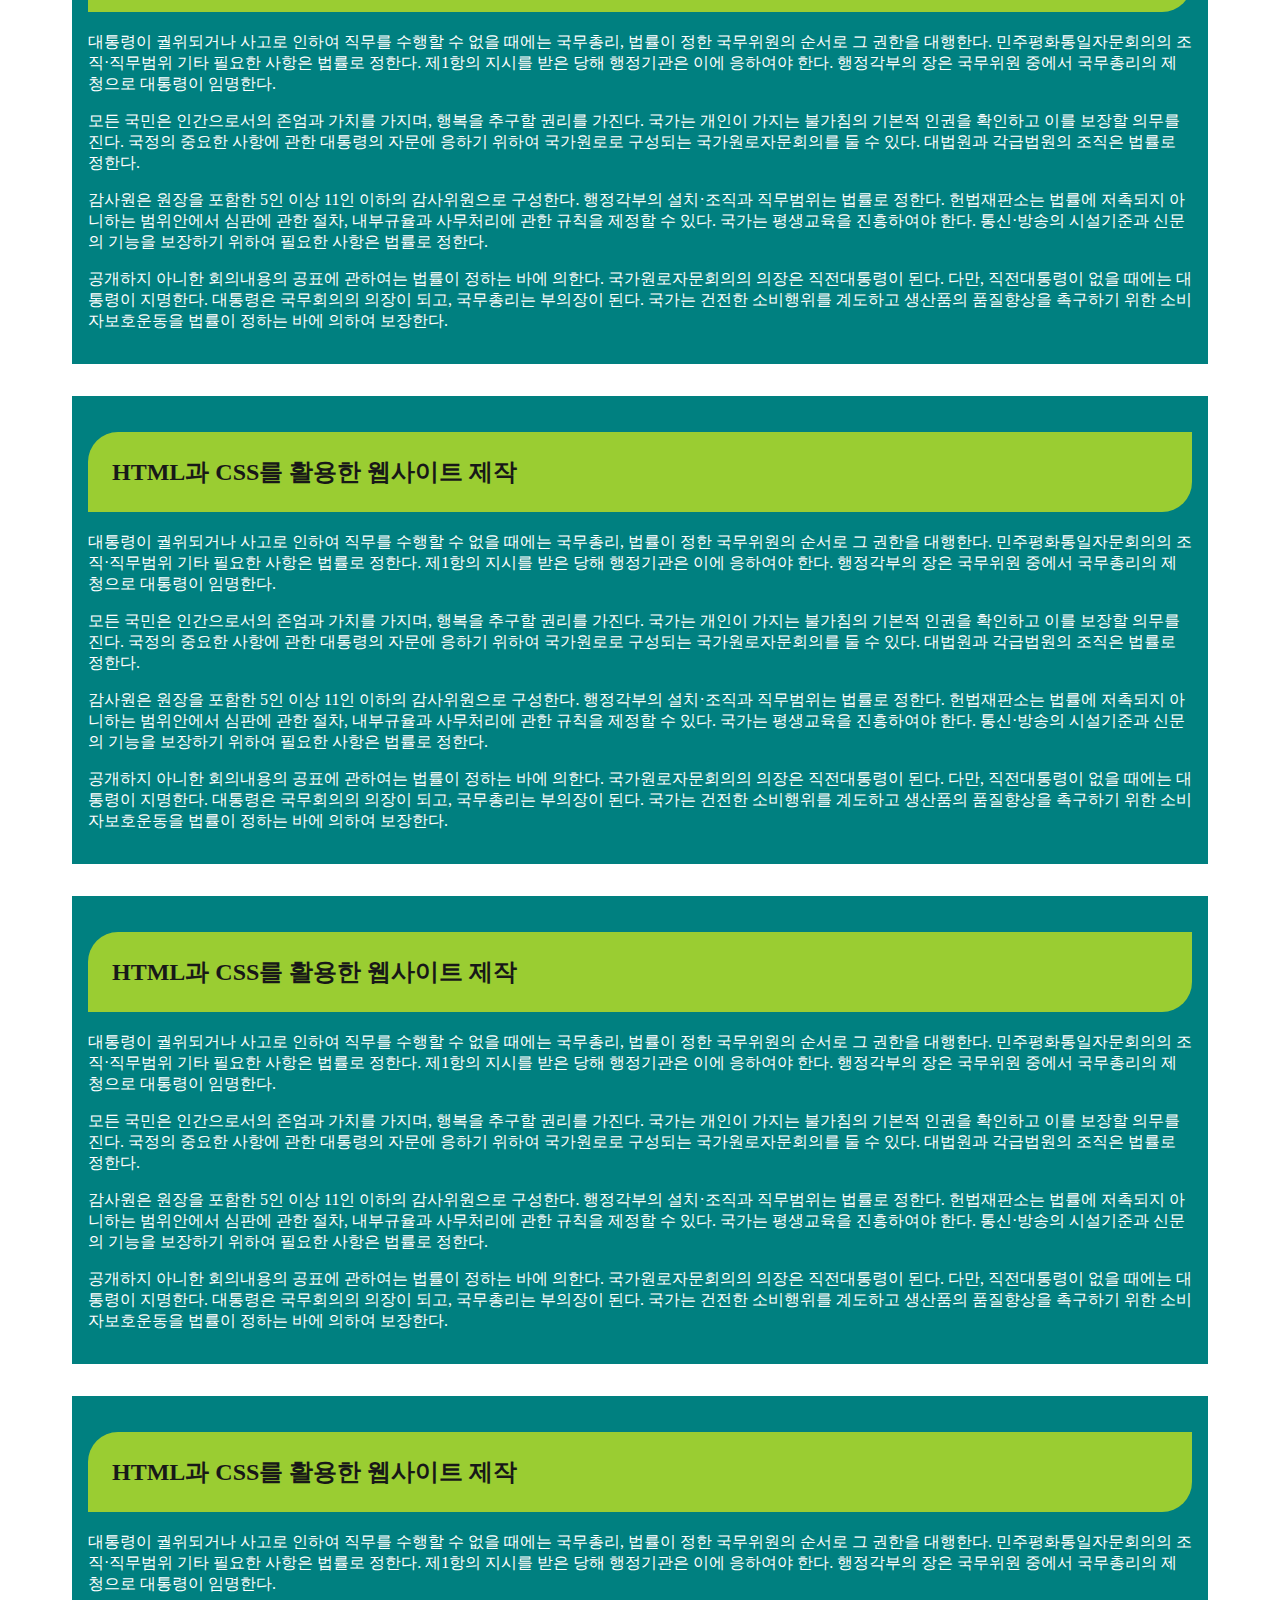
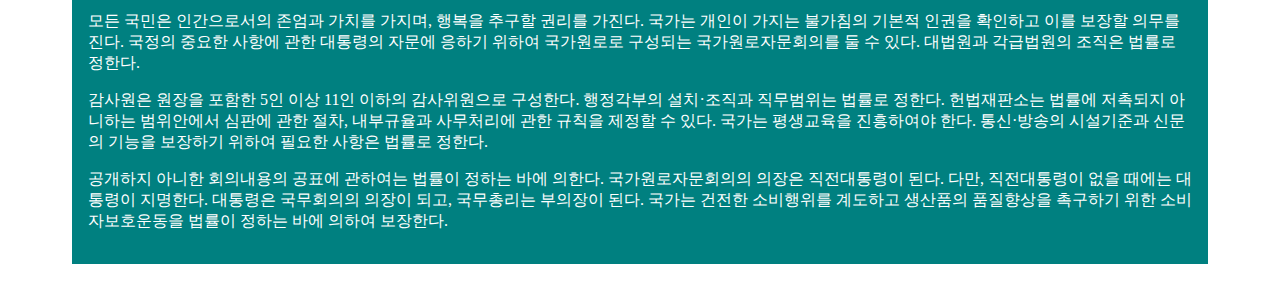
<file: sticky.html>
<!DOCTYPE html>
<html lang="ko-KR">
<head>
  <meta charset="UTF-8">
  <meta name="viewport" content="width=device-width, initial-scale=1.0">
  <meta http-equiv="X-UA-Compatible" content="ie=edge">
  <title>Sticky position</title>
  <link rel="stylesheet" href="css/sticky.css">
</head>
<body>
  <h1 class="logo">UX/UI 디자인 스쿨</h1>  
  <section class="content">
    <h2 class="title">
      HTML과 CSS를 활용한 웹사이트 제작
    </h2>
    <p>대통령이 궐위되거나 사고로 인하여 직무를 수행할 수 없을 때에는 국무총리, 법률이 정한 국무위원의 순서로 그 권한을 대행한다. 민주평화통일자문회의의 조직·직무범위 기타 필요한 사항은 법률로 정한다. 제1항의 지시를 받은
      당해 행정기관은 이에 응하여야 한다. 행정각부의 장은 국무위원 중에서 국무총리의 제청으로 대통령이 임명한다.</p>
    
    <p>모든 국민은 인간으로서의 존엄과 가치를 가지며, 행복을 추구할 권리를 가진다. 국가는 개인이 가지는 불가침의 기본적 인권을 확인하고 이를 보장할 의무를 진다. 국정의 중요한 사항에 관한 대통령의 자문에 응하기 위하여
      국가원로로 구성되는 국가원로자문회의를 둘 수 있다. 대법원과 각급법원의 조직은 법률로 정한다.</p>
    
    <p>감사원은 원장을 포함한 5인 이상 11인 이하의 감사위원으로 구성한다. 행정각부의 설치·조직과 직무범위는 법률로 정한다. 헌법재판소는 법률에 저촉되지 아니하는 범위안에서 심판에 관한 절차, 내부규율과 사무처리에 관한
      규칙을 제정할 수 있다. 국가는 평생교육을 진흥하여야 한다. 통신·방송의 시설기준과 신문의 기능을 보장하기 위하여 필요한 사항은 법률로 정한다.</p>
    
    <p>공개하지 아니한 회의내용의 공표에 관하여는 법률이 정하는 바에 의한다. 국가원로자문회의의 의장은 직전대통령이 된다. 다만, 직전대통령이 없을 때에는 대통령이 지명한다. 대통령은 국무회의의 의장이 되고, 국무총리는 부의장이
      된다. 국가는 건전한 소비행위를 계도하고 생산품의 품질향상을 촉구하기 위한 소비자보호운동을 법률이 정하는 바에 의하여 보장한다.</p>

  </section>
  <section class="content">
    <h2 class="title">
      HTML과 CSS를 활용한 웹사이트 제작
    </h2>
    <p>대통령이 궐위되거나 사고로 인하여 직무를 수행할 수 없을 때에는 국무총리, 법률이 정한 국무위원의 순서로 그 권한을 대행한다. 민주평화통일자문회의의 조직·직무범위 기타 필요한 사항은 법률로 정한다. 제1항의 지시를 받은
      당해 행정기관은 이에 응하여야 한다. 행정각부의 장은 국무위원 중에서 국무총리의 제청으로 대통령이 임명한다.</p>
    
    <p>모든 국민은 인간으로서의 존엄과 가치를 가지며, 행복을 추구할 권리를 가진다. 국가는 개인이 가지는 불가침의 기본적 인권을 확인하고 이를 보장할 의무를 진다. 국정의 중요한 사항에 관한 대통령의 자문에 응하기 위하여
      국가원로로 구성되는 국가원로자문회의를 둘 수 있다. 대법원과 각급법원의 조직은 법률로 정한다.</p>
    
    <p>감사원은 원장을 포함한 5인 이상 11인 이하의 감사위원으로 구성한다. 행정각부의 설치·조직과 직무범위는 법률로 정한다. 헌법재판소는 법률에 저촉되지 아니하는 범위안에서 심판에 관한 절차, 내부규율과 사무처리에 관한
      규칙을 제정할 수 있다. 국가는 평생교육을 진흥하여야 한다. 통신·방송의 시설기준과 신문의 기능을 보장하기 위하여 필요한 사항은 법률로 정한다.</p>
    
    <p>공개하지 아니한 회의내용의 공표에 관하여는 법률이 정하는 바에 의한다. 국가원로자문회의의 의장은 직전대통령이 된다. 다만, 직전대통령이 없을 때에는 대통령이 지명한다. 대통령은 국무회의의 의장이 되고, 국무총리는 부의장이
      된다. 국가는 건전한 소비행위를 계도하고 생산품의 품질향상을 촉구하기 위한 소비자보호운동을 법률이 정하는 바에 의하여 보장한다.</p>

  </section>
  <section class="content">
    <h2 class="title">
      HTML과 CSS를 활용한 웹사이트 제작
    </h2>
    <p>대통령이 궐위되거나 사고로 인하여 직무를 수행할 수 없을 때에는 국무총리, 법률이 정한 국무위원의 순서로 그 권한을 대행한다. 민주평화통일자문회의의 조직·직무범위 기타 필요한 사항은 법률로 정한다. 제1항의 지시를 받은
      당해 행정기관은 이에 응하여야 한다. 행정각부의 장은 국무위원 중에서 국무총리의 제청으로 대통령이 임명한다.</p>
    
    <p>모든 국민은 인간으로서의 존엄과 가치를 가지며, 행복을 추구할 권리를 가진다. 국가는 개인이 가지는 불가침의 기본적 인권을 확인하고 이를 보장할 의무를 진다. 국정의 중요한 사항에 관한 대통령의 자문에 응하기 위하여
      국가원로로 구성되는 국가원로자문회의를 둘 수 있다. 대법원과 각급법원의 조직은 법률로 정한다.</p>
    
    <p>감사원은 원장을 포함한 5인 이상 11인 이하의 감사위원으로 구성한다. 행정각부의 설치·조직과 직무범위는 법률로 정한다. 헌법재판소는 법률에 저촉되지 아니하는 범위안에서 심판에 관한 절차, 내부규율과 사무처리에 관한
      규칙을 제정할 수 있다. 국가는 평생교육을 진흥하여야 한다. 통신·방송의 시설기준과 신문의 기능을 보장하기 위하여 필요한 사항은 법률로 정한다.</p>
    
    <p>공개하지 아니한 회의내용의 공표에 관하여는 법률이 정하는 바에 의한다. 국가원로자문회의의 의장은 직전대통령이 된다. 다만, 직전대통령이 없을 때에는 대통령이 지명한다. 대통령은 국무회의의 의장이 되고, 국무총리는 부의장이
      된다. 국가는 건전한 소비행위를 계도하고 생산품의 품질향상을 촉구하기 위한 소비자보호운동을 법률이 정하는 바에 의하여 보장한다.</p>

  </section>
  <section class="content">
    <h2 class="title">
      HTML과 CSS를 활용한 웹사이트 제작
    </h2>
    <p>대통령이 궐위되거나 사고로 인하여 직무를 수행할 수 없을 때에는 국무총리, 법률이 정한 국무위원의 순서로 그 권한을 대행한다. 민주평화통일자문회의의 조직·직무범위 기타 필요한 사항은 법률로 정한다. 제1항의 지시를 받은
      당해 행정기관은 이에 응하여야 한다. 행정각부의 장은 국무위원 중에서 국무총리의 제청으로 대통령이 임명한다.</p>
    
    <p>모든 국민은 인간으로서의 존엄과 가치를 가지며, 행복을 추구할 권리를 가진다. 국가는 개인이 가지는 불가침의 기본적 인권을 확인하고 이를 보장할 의무를 진다. 국정의 중요한 사항에 관한 대통령의 자문에 응하기 위하여
      국가원로로 구성되는 국가원로자문회의를 둘 수 있다. 대법원과 각급법원의 조직은 법률로 정한다.</p>
    
    <p>감사원은 원장을 포함한 5인 이상 11인 이하의 감사위원으로 구성한다. 행정각부의 설치·조직과 직무범위는 법률로 정한다. 헌법재판소는 법률에 저촉되지 아니하는 범위안에서 심판에 관한 절차, 내부규율과 사무처리에 관한
      규칙을 제정할 수 있다. 국가는 평생교육을 진흥하여야 한다. 통신·방송의 시설기준과 신문의 기능을 보장하기 위하여 필요한 사항은 법률로 정한다.</p>
    
    <p>공개하지 아니한 회의내용의 공표에 관하여는 법률이 정하는 바에 의한다. 국가원로자문회의의 의장은 직전대통령이 된다. 다만, 직전대통령이 없을 때에는 대통령이 지명한다. 대통령은 국무회의의 의장이 되고, 국무총리는 부의장이
      된다. 국가는 건전한 소비행위를 계도하고 생산품의 품질향상을 촉구하기 위한 소비자보호운동을 법률이 정하는 바에 의하여 보장한다.</p>

  </section>
  <section class="content">
    <h2 class="title">
      HTML과 CSS를 활용한 웹사이트 제작
    </h2>
    <p>대통령이 궐위되거나 사고로 인하여 직무를 수행할 수 없을 때에는 국무총리, 법률이 정한 국무위원의 순서로 그 권한을 대행한다. 민주평화통일자문회의의 조직·직무범위 기타 필요한 사항은 법률로 정한다. 제1항의 지시를 받은
      당해 행정기관은 이에 응하여야 한다. 행정각부의 장은 국무위원 중에서 국무총리의 제청으로 대통령이 임명한다.</p>
    
    <p>모든 국민은 인간으로서의 존엄과 가치를 가지며, 행복을 추구할 권리를 가진다. 국가는 개인이 가지는 불가침의 기본적 인권을 확인하고 이를 보장할 의무를 진다. 국정의 중요한 사항에 관한 대통령의 자문에 응하기 위하여
      국가원로로 구성되는 국가원로자문회의를 둘 수 있다. 대법원과 각급법원의 조직은 법률로 정한다.</p>
    
    <p>감사원은 원장을 포함한 5인 이상 11인 이하의 감사위원으로 구성한다. 행정각부의 설치·조직과 직무범위는 법률로 정한다. 헌법재판소는 법률에 저촉되지 아니하는 범위안에서 심판에 관한 절차, 내부규율과 사무처리에 관한
      규칙을 제정할 수 있다. 국가는 평생교육을 진흥하여야 한다. 통신·방송의 시설기준과 신문의 기능을 보장하기 위하여 필요한 사항은 법률로 정한다.</p>
    
    <p>공개하지 아니한 회의내용의 공표에 관하여는 법률이 정하는 바에 의한다. 국가원로자문회의의 의장은 직전대통령이 된다. 다만, 직전대통령이 없을 때에는 대통령이 지명한다. 대통령은 국무회의의 의장이 되고, 국무총리는 부의장이
      된다. 국가는 건전한 소비행위를 계도하고 생산품의 품질향상을 촉구하기 위한 소비자보호운동을 법률이 정하는 바에 의하여 보장한다.</p>

  </section>
  <section class="content">
    <h2 class="title">
      HTML과 CSS를 활용한 웹사이트 제작
    </h2>
    <p>대통령이 궐위되거나 사고로 인하여 직무를 수행할 수 없을 때에는 국무총리, 법률이 정한 국무위원의 순서로 그 권한을 대행한다. 민주평화통일자문회의의 조직·직무범위 기타 필요한 사항은 법률로 정한다. 제1항의 지시를 받은
      당해 행정기관은 이에 응하여야 한다. 행정각부의 장은 국무위원 중에서 국무총리의 제청으로 대통령이 임명한다.</p>
    
    <p>모든 국민은 인간으로서의 존엄과 가치를 가지며, 행복을 추구할 권리를 가진다. 국가는 개인이 가지는 불가침의 기본적 인권을 확인하고 이를 보장할 의무를 진다. 국정의 중요한 사항에 관한 대통령의 자문에 응하기 위하여
      국가원로로 구성되는 국가원로자문회의를 둘 수 있다. 대법원과 각급법원의 조직은 법률로 정한다.</p>
    
    <p>감사원은 원장을 포함한 5인 이상 11인 이하의 감사위원으로 구성한다. 행정각부의 설치·조직과 직무범위는 법률로 정한다. 헌법재판소는 법률에 저촉되지 아니하는 범위안에서 심판에 관한 절차, 내부규율과 사무처리에 관한
      규칙을 제정할 수 있다. 국가는 평생교육을 진흥하여야 한다. 통신·방송의 시설기준과 신문의 기능을 보장하기 위하여 필요한 사항은 법률로 정한다.</p>
    
    <p>공개하지 아니한 회의내용의 공표에 관하여는 법률이 정하는 바에 의한다. 국가원로자문회의의 의장은 직전대통령이 된다. 다만, 직전대통령이 없을 때에는 대통령이 지명한다. 대통령은 국무회의의 의장이 되고, 국무총리는 부의장이
      된다. 국가는 건전한 소비행위를 계도하고 생산품의 품질향상을 촉구하기 위한 소비자보호운동을 법률이 정하는 바에 의하여 보장한다.</p>

  </section>
  <section class="content">
    <h2 class="title">
      HTML과 CSS를 활용한 웹사이트 제작
    </h2>
    <p>대통령이 궐위되거나 사고로 인하여 직무를 수행할 수 없을 때에는 국무총리, 법률이 정한 국무위원의 순서로 그 권한을 대행한다. 민주평화통일자문회의의 조직·직무범위 기타 필요한 사항은 법률로 정한다. 제1항의 지시를 받은
      당해 행정기관은 이에 응하여야 한다. 행정각부의 장은 국무위원 중에서 국무총리의 제청으로 대통령이 임명한다.</p>
    
    <p>모든 국민은 인간으로서의 존엄과 가치를 가지며, 행복을 추구할 권리를 가진다. 국가는 개인이 가지는 불가침의 기본적 인권을 확인하고 이를 보장할 의무를 진다. 국정의 중요한 사항에 관한 대통령의 자문에 응하기 위하여
      국가원로로 구성되는 국가원로자문회의를 둘 수 있다. 대법원과 각급법원의 조직은 법률로 정한다.</p>
    
    <p>감사원은 원장을 포함한 5인 이상 11인 이하의 감사위원으로 구성한다. 행정각부의 설치·조직과 직무범위는 법률로 정한다. 헌법재판소는 법률에 저촉되지 아니하는 범위안에서 심판에 관한 절차, 내부규율과 사무처리에 관한
      규칙을 제정할 수 있다. 국가는 평생교육을 진흥하여야 한다. 통신·방송의 시설기준과 신문의 기능을 보장하기 위하여 필요한 사항은 법률로 정한다.</p>
    
    <p>공개하지 아니한 회의내용의 공표에 관하여는 법률이 정하는 바에 의한다. 국가원로자문회의의 의장은 직전대통령이 된다. 다만, 직전대통령이 없을 때에는 대통령이 지명한다. 대통령은 국무회의의 의장이 되고, 국무총리는 부의장이
      된다. 국가는 건전한 소비행위를 계도하고 생산품의 품질향상을 촉구하기 위한 소비자보호운동을 법률이 정하는 바에 의하여 보장한다.</p>

  </section>
  <section class="content">
    <h2 class="title">
      HTML과 CSS를 활용한 웹사이트 제작
    </h2>
    <p>대통령이 궐위되거나 사고로 인하여 직무를 수행할 수 없을 때에는 국무총리, 법률이 정한 국무위원의 순서로 그 권한을 대행한다. 민주평화통일자문회의의 조직·직무범위 기타 필요한 사항은 법률로 정한다. 제1항의 지시를 받은
      당해 행정기관은 이에 응하여야 한다. 행정각부의 장은 국무위원 중에서 국무총리의 제청으로 대통령이 임명한다.</p>
    
    <p>모든 국민은 인간으로서의 존엄과 가치를 가지며, 행복을 추구할 권리를 가진다. 국가는 개인이 가지는 불가침의 기본적 인권을 확인하고 이를 보장할 의무를 진다. 국정의 중요한 사항에 관한 대통령의 자문에 응하기 위하여
      국가원로로 구성되는 국가원로자문회의를 둘 수 있다. 대법원과 각급법원의 조직은 법률로 정한다.</p>
    
    <p>감사원은 원장을 포함한 5인 이상 11인 이하의 감사위원으로 구성한다. 행정각부의 설치·조직과 직무범위는 법률로 정한다. 헌법재판소는 법률에 저촉되지 아니하는 범위안에서 심판에 관한 절차, 내부규율과 사무처리에 관한
      규칙을 제정할 수 있다. 국가는 평생교육을 진흥하여야 한다. 통신·방송의 시설기준과 신문의 기능을 보장하기 위하여 필요한 사항은 법률로 정한다.</p>
    
    <p>공개하지 아니한 회의내용의 공표에 관하여는 법률이 정하는 바에 의한다. 국가원로자문회의의 의장은 직전대통령이 된다. 다만, 직전대통령이 없을 때에는 대통령이 지명한다. 대통령은 국무회의의 의장이 되고, 국무총리는 부의장이
      된다. 국가는 건전한 소비행위를 계도하고 생산품의 품질향상을 촉구하기 위한 소비자보호운동을 법률이 정하는 바에 의하여 보장한다.</p>

  </section>
  <section class="content">
    <h2 class="title">
      HTML과 CSS를 활용한 웹사이트 제작
    </h2>
    <p>대통령이 궐위되거나 사고로 인하여 직무를 수행할 수 없을 때에는 국무총리, 법률이 정한 국무위원의 순서로 그 권한을 대행한다. 민주평화통일자문회의의 조직·직무범위 기타 필요한 사항은 법률로 정한다. 제1항의 지시를 받은
      당해 행정기관은 이에 응하여야 한다. 행정각부의 장은 국무위원 중에서 국무총리의 제청으로 대통령이 임명한다.</p>
    
    <p>모든 국민은 인간으로서의 존엄과 가치를 가지며, 행복을 추구할 권리를 가진다. 국가는 개인이 가지는 불가침의 기본적 인권을 확인하고 이를 보장할 의무를 진다. 국정의 중요한 사항에 관한 대통령의 자문에 응하기 위하여
      국가원로로 구성되는 국가원로자문회의를 둘 수 있다. 대법원과 각급법원의 조직은 법률로 정한다.</p>
    
    <p>감사원은 원장을 포함한 5인 이상 11인 이하의 감사위원으로 구성한다. 행정각부의 설치·조직과 직무범위는 법률로 정한다. 헌법재판소는 법률에 저촉되지 아니하는 범위안에서 심판에 관한 절차, 내부규율과 사무처리에 관한
      규칙을 제정할 수 있다. 국가는 평생교육을 진흥하여야 한다. 통신·방송의 시설기준과 신문의 기능을 보장하기 위하여 필요한 사항은 법률로 정한다.</p>
    
    <p>공개하지 아니한 회의내용의 공표에 관하여는 법률이 정하는 바에 의한다. 국가원로자문회의의 의장은 직전대통령이 된다. 다만, 직전대통령이 없을 때에는 대통령이 지명한다. 대통령은 국무회의의 의장이 되고, 국무총리는 부의장이
      된다. 국가는 건전한 소비행위를 계도하고 생산품의 품질향상을 촉구하기 위한 소비자보호운동을 법률이 정하는 바에 의하여 보장한다.</p>

  </section>
  <section class="content">
    <h2 class="title">
      HTML과 CSS를 활용한 웹사이트 제작
    </h2>
    <p>대통령이 궐위되거나 사고로 인하여 직무를 수행할 수 없을 때에는 국무총리, 법률이 정한 국무위원의 순서로 그 권한을 대행한다. 민주평화통일자문회의의 조직·직무범위 기타 필요한 사항은 법률로 정한다. 제1항의 지시를 받은
      당해 행정기관은 이에 응하여야 한다. 행정각부의 장은 국무위원 중에서 국무총리의 제청으로 대통령이 임명한다.</p>
    
    <p>모든 국민은 인간으로서의 존엄과 가치를 가지며, 행복을 추구할 권리를 가진다. 국가는 개인이 가지는 불가침의 기본적 인권을 확인하고 이를 보장할 의무를 진다. 국정의 중요한 사항에 관한 대통령의 자문에 응하기 위하여
      국가원로로 구성되는 국가원로자문회의를 둘 수 있다. 대법원과 각급법원의 조직은 법률로 정한다.</p>
    
    <p>감사원은 원장을 포함한 5인 이상 11인 이하의 감사위원으로 구성한다. 행정각부의 설치·조직과 직무범위는 법률로 정한다. 헌법재판소는 법률에 저촉되지 아니하는 범위안에서 심판에 관한 절차, 내부규율과 사무처리에 관한
      규칙을 제정할 수 있다. 국가는 평생교육을 진흥하여야 한다. 통신·방송의 시설기준과 신문의 기능을 보장하기 위하여 필요한 사항은 법률로 정한다.</p>
    
    <p>공개하지 아니한 회의내용의 공표에 관하여는 법률이 정하는 바에 의한다. 국가원로자문회의의 의장은 직전대통령이 된다. 다만, 직전대통령이 없을 때에는 대통령이 지명한다. 대통령은 국무회의의 의장이 되고, 국무총리는 부의장이
      된다. 국가는 건전한 소비행위를 계도하고 생산품의 품질향상을 촉구하기 위한 소비자보호운동을 법률이 정하는 바에 의하여 보장한다.</p>

  </section>
</body>
</html>
</file>
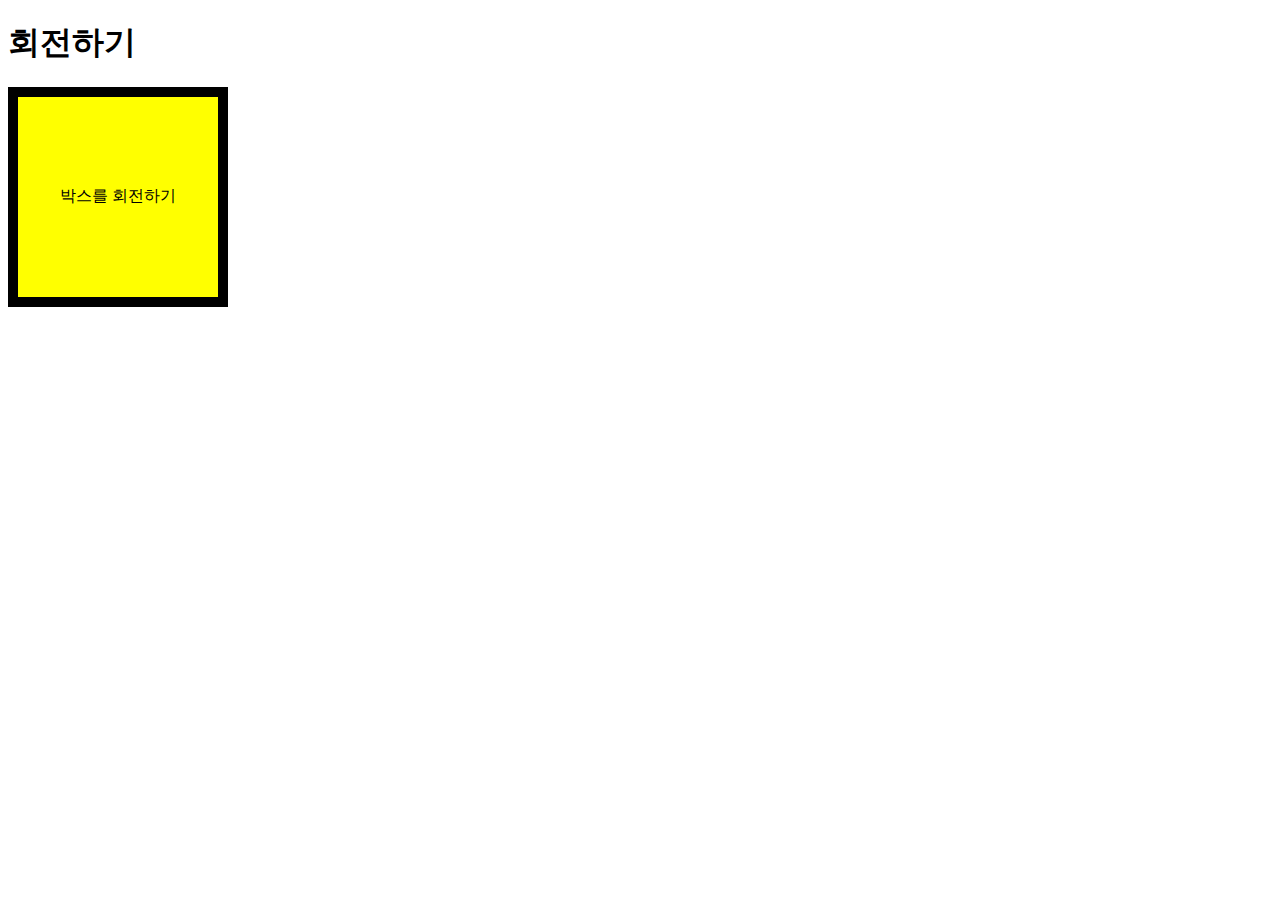
<file: transition.html>
<!DOCTYPE html>
<html lang="ko-KR">
<head>
  <meta charset="UTF-8">
  <meta name="viewport" content="width=device-width, initial-scale=1.0">
  <meta http-equiv="X-UA-Compatible" content="ie=edge">
  <title>Transition 속성의 이해</title>
  <link rel="stylesheet" href="css/transition.css">
</head>
<body>
  <h1>회전하기</h1>
  <div class="box1">
    박스를 회전하기
  </div>
</body>
</html>
</file>
<file: css/style.css>
body {
  background-color: #ffc;
</file>
<file: css/animation.css>
@charset "utf-8";

@keyframes text-ani{
  0%{
    font-size : 16px;
    color: rgba(255,0,0,0);
    top: 0;
    left: 0;
    opacity: 1;
  }
  100%{
    font-size: 48px;
    color: rgba(0,0,255,1);
    top: 150px;
    left: 450px;
    opacity: 1;
  }
}
@keyframes img-ani{
  0%{
    transform: translateX(0);
  }
  100%{
    transform: translateX(700px);
  }
}
.text-wrap{
  background: yellow;
  width: 1000px;
  height: 300px;
  margin: 0 auto;
  position: relative;
}
.text{
  background: pink;
  opacity: 0;
  position: absolute;
  /* animation-name: text-ani;
  animation-duration: 5s;
  animation-fill-mode: forwards;
  animation-timing-function: ease-in-out;
  animation-iteration-count: infinite;
  animation-direction: alternate;
  animation-delay: 5s;
  animation-play-state: paused; */
  animation: text-ani 5s forwards ease-in-out infinite alternate 5s;
}
.img-wrap{
  background: pink;
  padding: 50px;
}
.neo{
animation: img-ani 3000ms forwards 3 alternate;
}
</file>
<file: css/background.css>
@charset "utf-8";

.bg-wrap{
  width: 500px;
  height: 300px;
  border: 5px solid #333333;
  /* background: transparent url("../images/cafe.jpg") 50% /contain no-repeat; */
  background-color: yellow;
  background-image: linear-gradient(to bottom, rgba(0,0,0,0.5),  rgba(0,0,0,0.5)),
                    url("../images/cafe.jpg");
}

.bg-wrap:hover{
  background-image: url("../images/cafe.jpg");
}
</file>
<file: css/figure.css>
@charset "utf-8";


div{
background-color: #ff0;
width: 1200px;
height: 1300px;
margin: 0 auto;
display: flex;
flex-direction: column;
flex-wrap: wrap;
}

div figure{
  margin: 0;
}
</file>
<file: css/flex.css>
@charset "utf-8";

.wrap{
  background: yellow;
  width: 1000px;
  height: 500px;
  margin: 0 auto;
  display: flex;
  flex-direction: row;
  justify-content: space-around;
  border: 10px solid blue;
}
.wrap div{ 
  background: pink;
  flex-basis: 100px;
  border: 5px solid red;
 
}

.w1{
  order: 1;
  flex-shrink: 1;
  flex-grow: 2;
}
.w2{
  flex-shrink: 2;
   flex-grow: 3;
}
.w3{
  order: -1;
  flex-shrink: 1;
   flex-grow: 0;
}
.w4{
  flex-shrink: 1;
   flex-grow: 1;
}
</file>
<file: css/float.css>
@charset "utf-8";

section{
  background-color: teal;
  color: #fff;
  margin: 2em;
  padding: 1em;
  overflow: hidden;
}
img{
  width: 275px;
  height: auto;
}
.f-left{
  float: left;
  margin-right: 50px;
}
.f-right{
  float: right;
  margin-left: 50px;
}
</file>
<file: css/heading.css>
@charset "utf-8";
html{
  font-size: 10px;
}
body{
  font-size: 2rem;
  /* background-color: rgba(255,0,0,0.5);
  background-image: linear-gradient(45deg, rgba(0,255,0,0.5), rgba(0,0,255,0.5));
  background-repeat: repeat-x;
  background-position: 0 100px; */
  background:
linear-gradient(324deg, #232927 4%,   transparent 4%) -70px 43px,
linear-gradient( 36deg, #232927 4%,   transparent 4%) 30px 43px,
linear-gradient( 72deg, #e3d7bf 8.5%, transparent 8.5%) 30px 43px,
linear-gradient(288deg, #e3d7bf 8.5%, transparent 8.5%) -70px 43px,
linear-gradient(216deg, #e3d7bf 7.5%, transparent 7.5%) -70px 23px,
linear-gradient(144deg, #e3d7bf 7.5%, transparent 7.5%) 30px 23px,

linear-gradient(324deg, #232927 4%,   transparent 4%) -20px 93px,
linear-gradient( 36deg, #232927 4%,   transparent 4%) 80px 93px,
linear-gradient( 72deg, #e3d7bf 8.5%, transparent 8.5%) 80px 93px,
linear-gradient(288deg, #e3d7bf 8.5%, transparent 8.5%) -20px 93px,
linear-gradient(216deg, #e3d7bf 7.5%, transparent 7.5%) -20px 73px,
linear-gradient(144deg, #e3d7bf 7.5%, transparent 7.5%) 80px 73px;
background-color: #232927;
background-size: 100px 100px;
color: #fff;
}
h1{
  font-size: 48px;
}
h2{
  font-size: 3em;
}
h3{
  font-size: 300%; 
}
h4{
  font-size: 3rem;
}
h5{
  font-size: 10vw;
}
h6{
  font-size: 30pt;
}
</file>
<file: css/list.css>
@charset "utf-8";

ul{
  list-style-type: square;
}
ol{
  list-style-type: upper-roman;
}
dl{
  border: 2px solid blue;
  padding: 20px;
}
dt{
  text-decoration: underline;
  font-size: 24px;
  color: #f00;
}
dd{
  margin: 0;
}
</file>
<file: css/media-query.css>
@charset "utf-8";

/* 모든 디바이스 */
body{
  background-color: yellow;
  margin: 0;
}
figure{
  margin: 0;
  padding: 0;
}

.img-wrap img{
  width: 100%;
  height: auto;
}

/* 모바일 디바이스 - 1px부터 599px 까지 */
@media screen and (min-width: 1px) and (max-width: 599px){
  body{
    background-color: pink;
  }
  .img-wrap{
    margin: 1em;
  }
}

/* 태블릿 디바이스 - 600px 부터 1024px 까지 */
@media screen and (min-width: 600px) and (max-width: 1024px){
   body{
     background-color: orange;
   }
   .wrap-container{
     display: flex;
     flex-wrap: wrap;
   }
   .img-wrap{
     width: 50%;
     padding: 1em;
     box-sizing: border-box;
   }
}
/* 데스크탑 디바이스- 1025px 이상 */
@media screen and (min-width: 1025px){
   body{
    background-color: aqua;
  }
  .wrap-container{
    display: flex;
    flex-wrap: wrap;
  }
  .img-wrap{
    width: 33.33333333%;
    padding: 1em;
    box-sizing: border-box; 
  }
}
</file>
<file: css/position.css>
@charset "utf-8";
.sub{
  background-color: rgb(255, 0, 149);
  position: relative;
  top: 100px;
  left: 200px;
  z-index: 2;
}
.quick{
  background-color: pink;
  position: fixed;
  z-index: 3;
  top: 50px;
  right: 50px;
}
div{
  position: relative;
}

p{
  background-color: aqua;
}

.note{
  background-color: lime;
  position: absolute;
  width: 300px;
  top: 0;
  left: 0;
}
</file>
<file: css/steps.css>
@charset "utf-8";
@keyframes steps{
  0%{
    background-position: 0 0;
  }
  100%{
    background-position: 100% 0;
  }
}
.box{
  width: 50px;
  height: 72px;
  margin: 50px;
  border: 1px solid #000;
  background: url("../images/ani_image.png") 0 0 no-repeat;
  animation: steps 1s steps(10) infinite;
}
@keyframes intro-text{
  0%{
    width: 0;
    opacity: 1;
  }
  100%{
    width: 165px;
    apacity: 1;
  }
}
.intro-wrap{
  box-sizing: border-box;
  width: 585px;
  height: 366px;
  margin: 50px;
  padding: 15px;
  border: 1px solid #aaa;
  background: url("../images/terminal.png") no-repeat 0 0;
}
.intro1, .intro2{
  white-space: nowrap;
  overflow: hidden;
  animation: intro-text 1s forwards;
  opacity: 0;
}
.intro1{
  animation-delay: 1s;
}
.intro2{
  animation-delay: 3s;
  opacity: 0;
}
</file>
<file: css/sticky.css>
@charset "utf-8";

.content{
 background-color: teal;
 margin: 2em 4em;
 padding: 1em;
 color: #fff;
}

.title{
  background-color: yellowgreen;
  padding: 1em;
  border-radius: 30px 0 30px 0;
  color: #181818;
  position: sticky;
  top: 20px;
}
</file>
<file: css/transition.css>
@charset "utf-8";

.box1{
  width: 200px;
  height: 200px;
  border: 10px solid black;
  background: yellow;
  display: flex;
  justify-content: center;
  align-items: center;
  transition-property: background, border-radius, transform;
  transition-duration: 2000ms;
  transition-delay: 0s, 2s, 4s;
  transition-timing-function: ease-in-out;
}


.box1:hover{
  border-radius: 50%;
  transform: rotate(360deg);
  background: pink;
}
</file>
